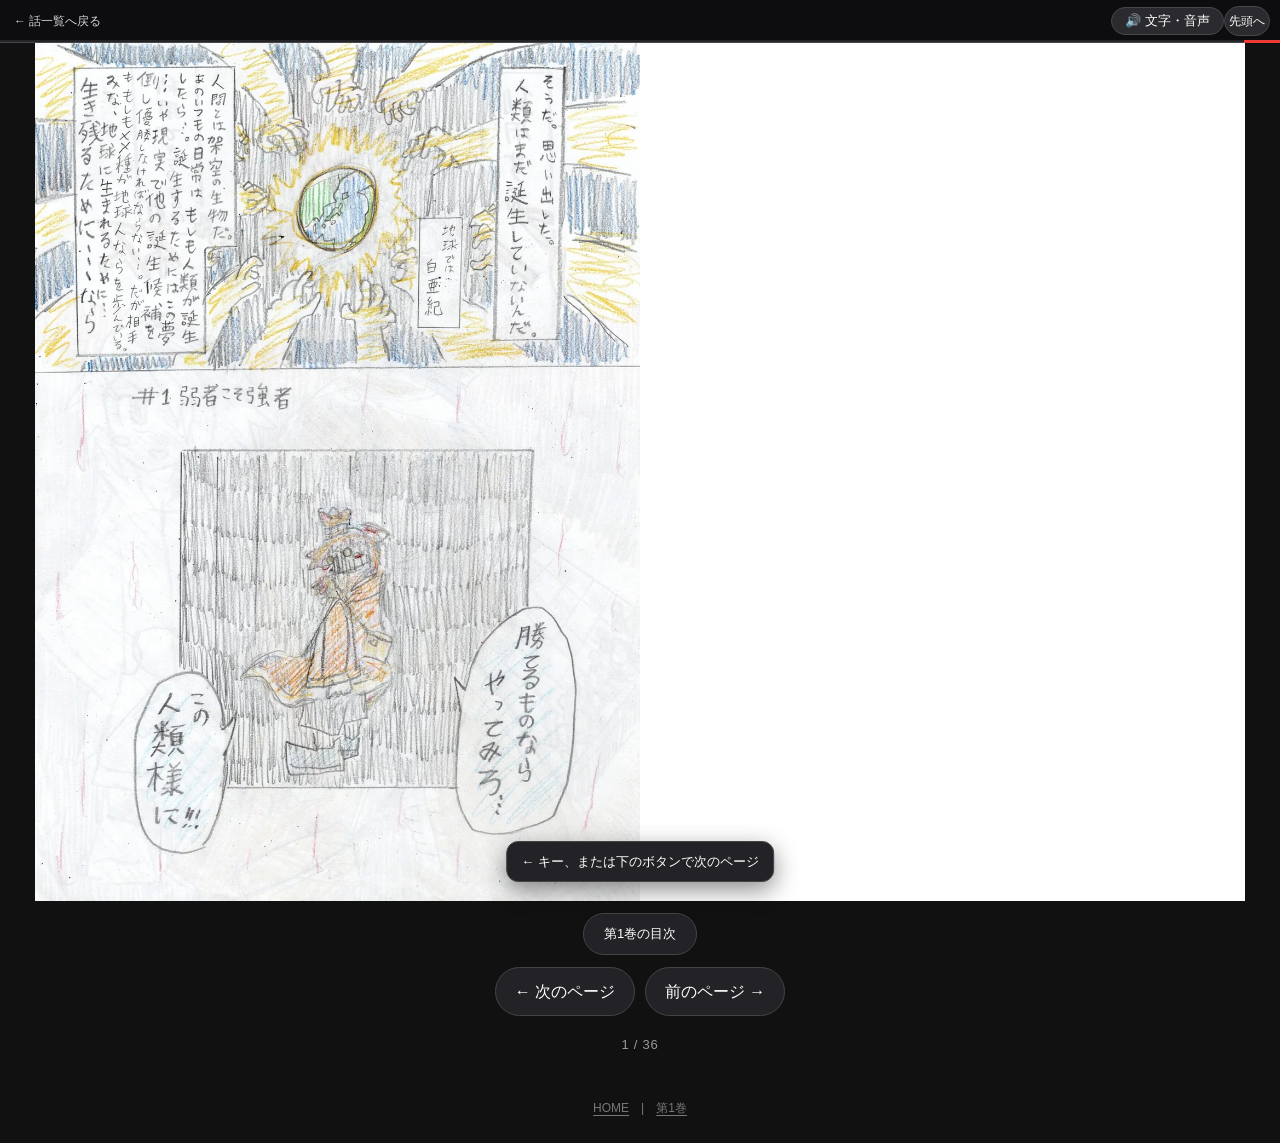
<file: episode1.html>
<!doctype html>
<html lang="ja"><head><meta charset="utf-8"><meta name="viewport" content="width=device-width,initial-scale=1"><meta name="theme-color" content="#111111">
<title>第1話「弱者こそ強者」 | アペックスキングネス</title>
<meta name="description" content="オリジナル漫画『アペックスキングネス』第1話「弱者こそ強者」">
<link rel="canonical" href="https://saku3298.github.io/apex-kingness/episode1.html">
<meta property="og:type" content="article">
<meta property="og:site_name" content="アペックスキングネス">
<meta property="og:locale" content="ja_JP">
<meta property="og:title" content="第1話「弱者こそ強者」 | アペックスキングネス">
<meta property="og:description" content="オリジナル漫画『アペックスキングネス』第1話「弱者こそ強者」">
<meta property="og:url" content="https://saku3298.github.io/apex-kingness/episode1.html">
<meta property="og:image" content="https://saku3298.github.io/apex-kingness/images/ogp/default.jpg">
<meta property="og:image:width" content="1200">
<meta property="og:image:height" content="630">
<meta property="og:image:alt" content="アペックスキングネス">
<meta name="twitter:card" content="summary_large_image">
<link rel="icon" href="assets/favicon.svg" type="image/svg+xml">
<link rel="stylesheet" href="css/style.css?v=532e3d44"></head>
<body class="reader-page"><header class="reader-bar"><div class="reader-bar-inner"><div class="reader-title"><a id="context-back" href="index.html">← 話一覧へ戻る</a></div><div class="reader-controls"><button class="small-btn tr-btn" id="listen-toggle" type="button" aria-pressed="false"><span aria-hidden="true">🔊</span> 文字・音声</button><button class="small-btn" id="top" type="button">先頭へ</button></div></div><div class="progress" aria-hidden="true"><div id="progress-fill"></div></div></header>
<main class="viewer" id="viewer" data-volume-href="volume1.html" data-volume-label="第1巻">
    <div class="manga-page" data-i="0"><img src="images/episodes/episode01-001.webp" alt="第1話 ページ1"></div>
    <div class="manga-page" data-i="1"><img src="images/episodes/episode01-002.webp" alt="第1話 ページ2"></div>
    <div class="manga-page" data-i="2"><img loading="lazy" src="images/episodes/episode01-003.webp" alt="第1話 ページ3"></div>
    <div class="manga-page" data-i="3"><img loading="lazy" src="images/episodes/episode01-004.webp" alt="第1話 ページ4"></div>
    <div class="manga-page" data-i="4"><img loading="lazy" src="images/episodes/episode01-005.webp" alt="第1話 ページ5"></div>
    <div class="manga-page" data-i="5"><img loading="lazy" src="images/episodes/episode01-006.webp" alt="第1話 ページ6"></div>
    <div class="manga-page" data-i="6"><img loading="lazy" src="images/episodes/episode01-007.webp" alt="第1話 ページ7"></div>
    <div class="manga-page" data-i="7"><img loading="lazy" src="images/episodes/episode01-008.webp" alt="第1話 ページ8"></div>
    <div class="manga-page" data-i="8"><img loading="lazy" src="images/episodes/episode01-009.webp" alt="第1話 ページ9"></div>
    <div class="manga-page" data-i="9"><img loading="lazy" src="images/episodes/episode01-010.webp" alt="第1話 ページ10"></div>
    <div class="manga-page" data-i="10"><img loading="lazy" src="images/episodes/episode01-011.webp" alt="第1話 ページ11"></div>
    <div class="manga-page" data-i="11"><img loading="lazy" src="images/episodes/episode01-012.webp" alt="第1話 ページ12"></div>
    <div class="manga-page" data-i="12"><img loading="lazy" src="images/episodes/episode01-013.webp" alt="第1話 ページ13"></div>
    <div class="manga-page" data-i="13"><img loading="lazy" src="images/episodes/episode01-014.webp" alt="第1話 ページ14"></div>
    <div class="manga-page" data-i="14"><img loading="lazy" src="images/episodes/episode01-015.webp" alt="第1話 ページ15"></div>
    <div class="manga-page" data-i="15"><img loading="lazy" src="images/episodes/episode01-016.webp" alt="第1話 ページ16"></div>
    <div class="manga-page" data-i="16"><img loading="lazy" src="images/episodes/episode01-017.webp" alt="第1話 ページ17"></div>
    <div class="manga-page" data-i="17"><img loading="lazy" src="images/episodes/episode01-018.webp" alt="第1話 ページ18"></div>
    <div class="manga-page" data-i="18"><img loading="lazy" src="images/episodes/episode01-019.webp" alt="第1話 ページ19"></div>
    <div class="manga-page" data-i="19"><img loading="lazy" src="images/episodes/episode01-020.webp" alt="第1話 ページ20"></div>
    <div class="manga-page" data-i="20"><img loading="lazy" src="images/episodes/episode01-021.webp" alt="第1話 ページ21"></div>
    <div class="manga-page" data-i="21"><img loading="lazy" src="images/episodes/episode01-022.webp" alt="第1話 ページ22"></div>
    <div class="manga-page" data-i="22"><img loading="lazy" src="images/episodes/episode01-023.webp" alt="第1話 ページ23"></div>
    <div class="manga-page" data-i="23"><img loading="lazy" src="images/episodes/episode01-024.webp" alt="第1話 ページ24"></div>
    <div class="manga-page" data-i="24"><img loading="lazy" src="images/episodes/episode01-025.webp" alt="第1話 ページ25"></div>
    <div class="manga-page" data-i="25"><img loading="lazy" src="images/episodes/episode01-026.webp" alt="第1話 ページ26"></div>
    <div class="manga-page" data-i="26"><img loading="lazy" src="images/episodes/episode01-027.webp" alt="第1話 ページ27"></div>
    <div class="manga-page" data-i="27"><img loading="lazy" src="images/episodes/episode01-028.webp" alt="第1話 ページ28"></div>
    <div class="manga-page" data-i="28"><img loading="lazy" src="images/episodes/episode01-029.webp" alt="第1話 ページ29"></div>
    <div class="manga-page" data-i="29"><img loading="lazy" src="images/episodes/episode01-030.webp" alt="第1話 ページ30"></div>
    <div class="manga-page" data-i="30"><img loading="lazy" src="images/episodes/episode01-031.webp" alt="第1話 ページ31"></div>
    <div class="manga-page" data-i="31"><img loading="lazy" src="images/episodes/episode01-032.webp" alt="第1話 ページ32"></div>
    <div class="manga-page" data-i="32"><img loading="lazy" src="images/episodes/episode01-033.webp" alt="第1話 ページ33"></div>
    <div class="manga-page" data-i="33"><img loading="lazy" src="images/episodes/episode01-034.webp" alt="第1話 ページ34"></div>
    <div class="manga-page" data-i="34"><img loading="lazy" src="images/episodes/episode01-035.webp" alt="第1話 ページ35"></div>
    <div class="manga-page" data-i="35"><img loading="lazy" src="images/episodes/episode01-036.webp" alt="第1話 ページ36"></div>
</main>
<div class="episode-nav"><a class="small-btn" href="volume1.html">第1巻の目次</a></div><div class="page-nav"><button id="prev" type="button">← 次のページ</button><button id="next" type="button">前のページ →</button></div><div class="counter" id="counter">1 / 36</div><div class="reader-footer"><a href="index.html">HOME</a>　|　<a href="volume1.html">第1巻</a></div><script src="js/viewer.js?v=f1598b6d"></script><script type="application/json" id="transcript">{"episode": 1, "voice_credit": "VOICEVOX:冥鳴ひまり", "pages": {"1": [{"kind": "title", "ja": "第1話 弱者こそ強者", "en": "Episode 1: The Weak Are the Strong", "audio": "audio/episode01/p001-01.mp3"}, {"kind": "narr", "ja": "そうだ。思い出した。人類はまだ誕生していないんだ。", "en": "That's right. I remember now. Humanity hasn't been born yet.", "audio": "audio/episode01/p001-02.mp3"}, {"kind": "narr", "ja": "地球では…白亜紀", "en": "On Earth… the Cretaceous period.", "audio": "audio/episode01/p001-03.mp3"}, {"kind": "narr", "ja": "人間とは架空の生物だ。あのいつもの日常は、もしも人類が誕生したら…。", "en": "Humans are imaginary creatures. All that everyday life… is just a \"what if humanity were born.\"", "audio": "audio/episode01/p001-04.mp3"}, {"kind": "narr", "ja": "誕生するためには、この夢…いや現実で他の誕生候補を倒し、優勝しなければならない…。だが相手も、もしも××種が地球人ならを歩んでいる。", "en": "To be born, I have to defeat every other candidate for birth in this dream—no, this reality—and win… But my rivals, too, are living out a \"what if the ×× species were the people of Earth.\"", "en_say": "To be born, I have to defeat every other candidate for birth in this dream, no, this reality, and win. But my rivals, too, are living out a what if: what if such-and-such species were the people of Earth.", "audio": "audio/episode01/p001-05.mp3"}, {"kind": "narr", "ja": "みな、地球に生まれるために…生き残るために…なら", "en": "All of them, to be born on Earth… to survive… then—", "audio": "audio/episode01/p001-06.mp3"}, {"kind": "say", "ja": "勝てるものならやってみろ…", "en": "Beat me if you can…", "audio": "audio/episode01/p001-07.mp3"}, {"kind": "say", "ja": "この人類様に!!", "en": "…me, the great Humanity!!", "audio": "audio/episode01/p001-08.mp3"}], "2": [{"kind": "note", "ja": "アペックスキングネス", "en": "APEX KINGNESS", "noread": true}, {"kind": "narr", "ja": "利用できるものは", "en": "Whatever can be used—", "audio": "audio/episode01/p002-02.mp3"}, {"kind": "narr", "ja": "利用する", "en": "I will use.", "audio": "audio/episode01/p002-03.mp3"}], "3": [{"kind": "narr", "ja": "オレは最強でカッコイイ男!!", "en": "I'm the strongest, coolest guy around!!", "audio": "audio/episode01/p003-01.mp3"}, {"kind": "narr", "ja": "と自分では思っているし、実際、大学目指してる最強に万能、全教科オール5イケメン", "en": "That's what I think of myself—and in fact, I'm an all-round genius aiming for university, a handsome guy with straight A's in every subject.", "audio": "audio/episode01/p003-02.mp3"}, {"kind": "narr", "ja": "西京勝", "en": "Katsu Saikyo", "audio": "audio/episode01/p003-03.mp3"}, {"kind": "narr", "ja": "スポーツ完璧。人間性完璧。", "en": "Perfect at sports. Perfect as a person.", "audio": "audio/episode01/p003-04.mp3"}, {"kind": "narr", "ja": "学力完璧。", "en": "Perfect in grades.", "audio": "audio/episode01/p003-05.mp3"}, {"kind": "narr", "ja": "生活完璧。高校は推薦で入った。", "en": "Perfect in daily life. Got into high school on a recommendation.", "audio": "audio/episode01/p003-06.mp3"}, {"kind": "narr", "ja": "家族を亡くしたイトコが来る。元気にしてやりてぇし、話せる話題を", "en": "My cousin who lost their family is coming. I want to cheer them up, so for things we can talk about—", "audio": "audio/episode01/p003-07.mp3"}, {"kind": "narr", "ja": "といっても、誰とも話せるように、流行りとかは調べてる。流行に流されるタイプではないが、知っておくにこしたことはない", "en": "—well, I always look up what's trending so I can talk with anyone. I'm not the type to follow trends, but it never hurts to know.", "audio": "audio/episode01/p003-08.mp3"}, {"kind": "narr", "ja": "何だ…これ。", "en": "What… is this?", "audio": "audio/episode01/p003-09.mp3"}], "4": [{"kind": "narr", "ja": "噂なんだが、アイツに関わるヤツは皆、死ぬんだよ", "en": "Here's the rumor: everyone who gets involved with that kid dies.", "audio": "audio/episode01/p004-01.mp3"}, {"kind": "narr", "ja": "その子は家族を始めに失ったんだ…。立て続けにな…", "en": "First that kid lost their family… one after another…", "audio": "audio/episode01/p004-02.mp3"}, {"kind": "narr", "ja": "おかしくないか？", "en": "Isn't that strange?", "audio": "audio/episode01/p004-03.mp3"}, {"kind": "narr", "ja": "それって偶然だと思うか？ しかも死因は不明", "en": "Do you think that's a coincidence? And the cause of death is unknown.", "audio": "audio/episode01/p004-04.mp3"}, {"kind": "narr", "ja": "多分、心臓麻痺", "en": "Probably heart failure.", "audio": "audio/episode01/p004-05.mp3"}, {"kind": "narr", "ja": "そして毎回、夜にあの子と手を繋いで寝た者が死ぬ", "en": "And every time, whoever sleeps holding that kid's hand at night… dies.", "audio": "audio/episode01/p004-06.mp3"}], "5": [{"kind": "narr", "ja": "悪夢の子", "en": "The Nightmare Child.", "audio": "audio/episode01/p005-01.mp3"}, {"kind": "narr", "ja": "てい…てね。", "en": "Tei… tei.", "audio": "audio/episode01/p005-02.mp3"}], "6": [{"kind": "narr", "ja": "霊感0(ゼロ)の、おばけやしきでおばけを脅かすような怖い者なしのオレでもわかる!!", "en": "Even I can tell—me, zero sixth sense, so fearless I scare the ghosts in haunted houses!!", "audio": "audio/episode01/p006-01.mp3"}, {"kind": "narr", "ja": "…い…いや!! そんなワケ…そう!しょせん噂", "en": "N-no way!! That can't be… Right! It's just a rumor.", "audio": "audio/episode01/p006-02.mp3"}, {"kind": "narr", "ja": "そうだよ!! まさかな!! ただのイトコ、西京底帝", "en": "That's right!! No way!! Just my cousin, Teitei Saikyo.", "audio": "audio/episode01/p006-03.mp3"}, {"kind": "narr", "ja": "お外行って来るぜ!!", "en": "I'm heading out!!", "audio": "audio/episode01/p006-04.mp3"}, {"kind": "narr", "ja": "あ、うん。", "en": "Oh, okay.", "audio": "audio/episode01/p006-05.mp3"}, {"kind": "narr", "ja": "あ、うん。", "en": "Oh, okay.", "audio": "audio/episode01/p006-06.mp3"}, {"kind": "narr", "ja": "おかし代…", "en": "Snack money…", "audio": "audio/episode01/p006-07.mp3"}, {"kind": "narr", "ja": "そういうことかよ。いや!! 利用できる!!", "en": "So that's how it is. No wait!! I can use this!!", "audio": "audio/episode01/p006-08.mp3"}, {"kind": "narr", "ja": "あぁやるよ", "en": "Yeah, here you go.", "audio": "audio/episode01/p006-09.mp3"}, {"kind": "narr", "ja": "ついでにおつかいしてこい。", "en": "Run an errand for me while you're at it.", "audio": "audio/episode01/p006-10.mp3"}], "7": [{"kind": "narr", "ja": "これ買って来てくれ!!", "en": "Go buy this for me!!", "audio": "audio/episode01/p007-01.mp3"}, {"kind": "narr", "ja": "うん", "en": "Okay.", "audio": "audio/episode01/p007-02.mp3"}, {"kind": "narr", "ja": "はい!! お買い上げありがとうございます。", "en": "Yes!! Thank you for your purchase.", "audio": "audio/episode01/p007-03.mp3"}], "8": [{"kind": "narr", "ja": "…ここなら", "en": "…Here, then.", "audio": "audio/episode01/p008-01.mp3"}, {"kind": "narr", "ja": "今日はありがとよ。電気消すぞ", "en": "Thanks for today. I'm turning off the light.", "audio": "audio/episode01/p008-02.mp3"}, {"kind": "narr", "ja": "一人で", "en": "Alone…", "audio": "audio/episode01/p008-03.mp3"}, {"kind": "narr", "ja": "寝る", "en": "I'll sleep.", "audio": "audio/episode01/p008-04.mp3"}, {"kind": "narr", "ja": "なんか言ったか？強…？", "en": "Did you say something? Tsuyoshi…?", "audio": "audio/episode01/p008-05.mp3"}], "9": [{"kind": "narr", "ja": "悪夢でも見てるのか？", "en": "Is the kid having a nightmare?", "audio": "audio/episode01/p009-01.mp3"}, {"kind": "narr", "ja": "今、何か…何か…布団の毛のようなものに…起こされかけた!?", "en": "Just now, something… something… like the fuzz of a futon… almost woke me up!?", "audio": "audio/episode01/p009-02.mp3"}, {"kind": "narr", "ja": "あれ？ どっちが現実だ？", "en": "Huh? Which one is reality?", "audio": "audio/episode01/p009-03.mp3"}, {"kind": "narr", "ja": "気のせいか…", "en": "Must be my imagination…", "audio": "audio/episode01/p009-04.mp3"}], "10": [{"kind": "narr", "ja": "強がいない!? しかもパジャマじゃない!?", "en": "Tsuyoshi's gone!? And he's not even in his pajamas!?", "audio": "audio/episode01/p010-01.mp3"}, {"kind": "narr", "ja": "いったい何が…暗!!", "en": "What on earth… It's so dark!!", "audio": "audio/episode01/p010-02.mp3"}, {"kind": "narr", "ja": "ていてい!! 起きたか!? 大変だ!!", "en": "Teitei!! You awake!? This is bad!!", "audio": "audio/episode01/p010-03.mp3"}, {"kind": "narr", "ja": "まままさか、オレの弟ッ、あの西京強が、夜に家出した!!!??", "en": "N-n-no way… my little brother, THE Tsuyoshi Saikyo, ran away from home at night!!!??", "audio": "audio/episode01/p010-04.mp3"}, {"kind": "narr", "ja": "こうしちゃいられん!! 外に!!", "en": "I can't just sit here!! Outside!!", "audio": "audio/episode01/p010-05.mp3"}, {"kind": "narr", "ja": "…!?マズい!!!", "en": "…!? This is bad!!!", "audio": "audio/episode01/p010-06.mp3"}], "11": [{"kind": "narr", "ja": "外に出るな!!", "en": "Don't go outside!!", "audio": "audio/episode01/p011-01.mp3"}, {"kind": "narr", "ja": "暗殺者がいる!!", "en": "There's an assassin!!", "audio": "audio/episode01/p011-02.mp3"}], "13": [{"kind": "narr", "ja": "噂なんだが、アイツに関わるヤツは皆、死ぬんだよ", "en": "Here's the rumor: everyone who gets involved with that kid dies.", "audio": "audio/episode01/p013-01.mp3"}, {"kind": "narr", "ja": "夜にあの子と手を繋いで寝た者が死ぬ", "en": "Whoever sleeps holding that kid's hand at night… dies.", "audio": "audio/episode01/p013-02.mp3"}, {"kind": "narr", "ja": "悪夢の子", "en": "The Nightmare Child.", "audio": "audio/episode01/p013-03.mp3"}, {"kind": "narr", "ja": "ていてい…", "en": "Teitei…", "audio": "audio/episode01/p013-04.mp3"}, {"kind": "narr", "ja": "夢…か…", "en": "A dream…?", "audio": "audio/episode01/p013-05.mp3"}, {"kind": "narr", "ja": "逃げよう勝さん！ 死んだら死ぬよ!!", "en": "Let's run, Katsu! If you die, you die!!", "audio": "audio/episode01/p013-06.mp3"}, {"kind": "narr", "ja": "に…!? 逃げるったって、人サイズのカマキリから逃げれる訳ねーだろ!! ただでさえ、自分よりも大きいの殺すバケモノなのに", "en": "R-run!? How are we supposed to outrun a human-sized mantis!! It's a monster that kills things bigger than itself as it is!", "audio": "audio/episode01/p013-07.mp3"}], "14": [{"kind": "narr", "ja": "釣って", "en": "Reel it in.", "audio": "audio/episode01/p014-01.mp3"}, {"kind": "narr", "ja": "『メタスラちゃん』", "en": "\"Metasura-chan.\"", "audio": "audio/episode01/p014-02.mp3"}], "15": [{"kind": "narr", "ja": "!!? そうか!! 夢だから何でもアリ", "en": "!!? I get it!! It's a dream, so anything goes!", "audio": "audio/episode01/p015-01.mp3"}, {"kind": "narr", "ja": "そんなワケないだろ", "en": "No way, that's not it.", "audio": "audio/episode01/p015-02.mp3"}, {"kind": "narr", "ja": "ここはメタスラちゃんに任せて、とんずらするよ", "en": "Let's leave this to Metasura-chan and make a run for it.", "audio": "audio/episode01/p015-03.mp3"}, {"kind": "narr", "ja": "ここまで来れば", "en": "We should be safe this far…", "audio": "audio/episode01/p015-04.mp3"}, {"kind": "narr", "ja": "なんだ。でも夢か。", "en": "Phew. But it's just a dream, right?", "audio": "audio/episode01/p015-05.mp3"}, {"kind": "narr", "ja": "違うよ。夢が現実。現実が夢だよ。", "en": "No. The dream is reality. Reality is the dream.", "audio": "audio/episode01/p015-06.mp3"}, {"kind": "narr", "ja": "人類はまだ生まれてなくて、私達はもしも人類が生まれたら、というような存在。相手もそう。", "en": "Humanity hasn't been born yet. We're beings of \"what if humanity were born.\" So are they.", "audio": "audio/episode01/p015-07.mp3"}, {"kind": "narr", "ja": "だから", "en": "So…", "audio": "audio/episode01/p015-08.mp3"}, {"kind": "narr", "ja": "お互い、未来の己の類のために争ってる。地球人ってことだ…相手も…だから私はこう呼ぶ…", "en": "We're each fighting for the future of our own kind. They're 'people of Earth' too… so I call them…", "audio": "audio/episode01/p015-09.mp3"}, {"kind": "narr", "ja": "亜人", "en": "Demi-humans.", "audio": "audio/episode01/p015-10.mp3"}, {"kind": "narr", "ja": "人のような、人ではない何か…!!だと!?", "en": "Something like a person, but not a person…!! Are you serious!?", "audio": "audio/episode01/p015-11.mp3"}, {"kind": "narr", "ja": "だからこの悪夢で殺し合いになり、最後の種が現実を現実にする…ややこしいわ!", "en": "So in this nightmare we kill each other, and the last species standing makes its reality real… That's way too complicated!", "audio": "audio/episode01/p015-12.mp3"}], "16": [{"kind": "narr", "ja": "だから正しく言えば、夢で死ぬと現実で死ぬのではなく", "en": "So to put it correctly: it's not that dying in a dream means dying in reality—", "audio": "audio/episode01/p016-01.mp3"}, {"kind": "narr", "ja": "夢という現実で死んだら現実と言う夢は見れなくなる。", "en": "if you die in the reality called a dream, you can no longer see the dream called reality.", "audio": "audio/episode01/p016-02.mp3"}, {"kind": "narr", "ja": "もちろん現実で死んでも死ぬ。夢人以外は悪夢にいないから。", "en": "Of course, if you die in reality, you die too. Only Dreamers are in the nightmare.", "audio": "audio/episode01/p016-03.mp3"}, {"kind": "narr", "ja": "手をつないでつれてくることはできる。", "en": "But I can bring someone along by holding their hand.", "audio": "audio/episode01/p016-04.mp3"}, {"kind": "narr", "ja": "だから次からは来ないで。もちろん夢のコトは忘れて。", "en": "So don't come next time. And of course, forget about the dream.", "audio": "audio/episode01/p016-05.mp3"}, {"kind": "narr", "ja": "今いち本当だとは思えないが", "en": "I can't quite believe it's true, but…", "audio": "audio/episode01/p016-06.mp3"}, {"kind": "narr", "ja": "それは違うぞ。人類をたった一人の子どもに託せる訳ねーだろ。", "en": "That's not right. There's no way we can leave all of humanity to one kid.", "audio": "audio/episode01/p016-07.mp3"}, {"kind": "narr", "ja": "オレにも何か!! できるコトはある", "en": "There's something I can do too!!", "audio": "audio/episode01/p016-08.mp3"}, {"kind": "narr", "ja": "手をつないでいないから強がいないことはわかった。", "en": "At least I get that Tsuyoshi isn't here because he wasn't holding your hand.", "audio": "audio/episode01/p016-09.mp3"}, {"kind": "narr", "ja": "相手は場合によっては人類より上の文明の可能性もある。", "en": "Depending on the opponent, they might even have a civilization beyond humanity's.", "audio": "audio/episode01/p016-10.mp3"}, {"kind": "narr", "ja": "大人にたよったて良いんだぜ。", "en": "You can rely on grown-ups, you know.", "audio": "audio/episode01/p016-11.mp3"}, {"kind": "narr", "ja": "安心しろ。お前の家族のようになることはない。オレは死なない。", "en": "Don't worry. I won't end up like your family. I won't die.", "audio": "audio/episode01/p016-12.mp3"}, {"kind": "narr", "ja": "たしかに…。返す言葉はない。", "en": "That's true… I have nothing to say back.", "audio": "audio/episode01/p016-13.mp3"}, {"kind": "narr", "ja": "わかった。私は", "en": "Okay. I'll…", "audio": "audio/episode01/p016-14.mp3"}, {"kind": "narr", "ja": "勝を信じる…。だから勝も", "en": "…believe in you, Katsu. So, Katsu, you too—", "audio": "audio/episode01/p016-15.mp3"}, {"kind": "narr", "ja": "信じて", "en": "believe in me.", "audio": "audio/episode01/p016-16.mp3"}, {"kind": "narr", "ja": "あぁ…", "en": "Yeah…", "audio": "audio/episode01/p016-17.mp3"}], "17": [{"kind": "narr", "ja": "カッコつけたけど…ムリだ", "en": "I tried to act cool, but… no way.", "audio": "audio/episode01/p017-01.mp3"}, {"kind": "narr", "ja": "メタスラちゃんの硬さより上？いや逃げてきた？", "en": "Is it tougher than Metasura-chan? Or did it run away?", "audio": "audio/episode01/p017-02.mp3"}, {"kind": "narr", "ja": "カマキリは捕食に特化した昆虫だ。鋭いトゲのある鎌で獲物を捕らえ逃さない。自分より大きなスズメなどを返り討ちにすることもある。", "en": "The mantis is an insect built for hunting. With its spiked, razor-sharp forelegs, it catches prey and never lets go. It can even take down sparrows bigger than itself.", "audio": "audio/episode01/p017-03.mp3"}, {"kind": "narr", "ja": "それが人サイズになったらて。鎌もトゲも顎も巨大化し、一度捕まれば終わり…全てを斬りさく鎌、隙のない視野に構え", "en": "Now imagine it human-sized. Giant forelegs, giant spikes, giant jaws—once caught, it's over… Forelegs that cut through anything, eyes that miss nothing…", "audio": "audio/episode01/p017-04.mp3"}, {"kind": "narr", "ja": "鎌が外れ…そう…メタスラちゃんにやられて逃げてきたのか…", "en": "Its foreleg is coming off… I see… Metasura-chan got it, so it ran.", "audio": "audio/episode01/p017-05.mp3"}], "18": [{"kind": "narr", "ja": "彼は亜人じゃない。とは言えないけど", "en": "I can't say he isn't a Demi-human, but…", "audio": "audio/episode01/p018-01.mp3"}, {"kind": "narr", "ja": "私のせいで亜人になった亜人と人間。友達(なかま)だよ。", "en": "He's half Demi-human, half human—made that way because of me. He's my friend.", "audio": "audio/episode01/p018-02.mp3"}, {"kind": "narr", "ja": "私の家族は私を守って死んだ。勝も家族。今度は私が", "en": "My family died protecting me. Katsu is family too. This time, it's my turn—", "audio": "audio/episode01/p018-03.mp3"}, {"kind": "narr", "ja": "守る番。", "en": "to protect.", "audio": "audio/episode01/p018-04.mp3"}], "19": [{"kind": "narr", "ja": "だから", "en": "So…", "audio": "audio/episode01/p019-01.mp3"}, {"kind": "narr", "ja": "ムダな抵抗はやめな", "en": "Give up your pointless struggle.", "audio": "audio/episode01/p019-02.mp3"}, {"kind": "narr", "ja": "所詮虫か…個体としては強いが、人類下位文明…文明があるかも怪しい。", "en": "Just a bug after all… Strong as an individual, but a civilization below humanity's… if it even has one.", "audio": "audio/episode01/p019-03.mp3"}, {"kind": "narr", "ja": "自分の夢に帰らない所、勝てるつもりでいるらしい…", "en": "It isn't going back to its own dream—it seems to think it can win…", "audio": "audio/episode01/p019-04.mp3"}, {"kind": "narr", "ja": "勝を…人質にしてるつもりだろうが、殺さないと言っているようなもの…殺せば人質がいなくなるから…逃げられる前に…", "en": "It thinks Katsu is its hostage, but that's as good as saying it won't kill him… Kill him and there's no hostage… Before it gets away…", "audio": "audio/episode01/p019-05.mp3"}, {"kind": "narr", "ja": "自分が狩る側だと思ってたのが…", "en": "Thinking you were the hunter…", "audio": "audio/episode01/p019-06.mp3"}, {"kind": "narr", "ja": "敗因。お前は狩られる側だ", "en": "…is why you lost. You're the hunted.", "audio": "audio/episode01/p019-07.mp3"}], "20": [{"kind": "narr", "ja": "人類なめんな", "en": "Don't underestimate humanity.", "audio": "audio/episode01/p020-01.mp3"}, {"kind": "narr", "ja": "じゃーな。悪いが", "en": "See ya. Sorry, but—", "audio": "audio/episode01/p020-02.mp3"}, {"kind": "narr", "ja": "虫ケラが地球人名乗んじゃねーよ!!", "en": "A lowly bug doesn't get to call itself a person of Earth!!", "audio": "audio/episode01/p020-03.mp3"}], "22": [{"kind": "narr", "ja": "何を見ている", "en": "What are you looking at?", "audio": "audio/episode01/p022-01.mp3"}, {"kind": "narr", "ja": "全員刎ねるぞ。", "en": "I'll cut you all down.", "audio": "audio/episode01/p022-02.mp3"}, {"kind": "narr", "ja": "あのバケモノが近くにこんなにいたとは…カマキリどもに狙われていたのか…", "en": "There were this many of those monsters nearby… We were being targeted by the mantises…", "audio": "audio/episode01/p022-03.mp3"}, {"kind": "narr", "ja": "き…消えた…", "en": "Th-they vanished…", "audio": "audio/episode01/p022-04.mp3"}, {"kind": "narr", "ja": "自分らの夢世界に帰えった…か", "en": "Did they go back to their own dream world…?", "audio": "audio/episode01/p022-05.mp3"}, {"kind": "narr", "ja": "あるいは現実で目を覚ました。", "en": "Or they woke up in reality.", "audio": "audio/episode01/p022-06.mp3"}, {"kind": "narr", "ja": "立って、ここにいても危ない。", "en": "Get up. It's not safe to stay here.", "audio": "audio/episode01/p022-07.mp3"}], "23": [{"kind": "narr", "ja": "帰えったて", "en": "\"Went back\"?", "audio": "audio/episode01/p023-01.mp3"}, {"kind": "narr", "ja": "どういうことだ。", "en": "What do you mean?", "audio": "audio/episode01/p023-02.mp3"}, {"kind": "narr", "ja": "…。悪夢世界は私のような夢人と手をつないだ者のみが行けるのだが一つではない。", "en": "… Only Dreamers like me, and those holding our hands, can enter the nightmare world—but there isn't just one.", "audio": "audio/episode01/p023-03.mp3"}, {"kind": "narr", "ja": "亜人も同じ。私達人類が生まれた世界線以外の亜人どもの世界線の夢もいくつもある。", "en": "It's the same for Demi-humans. Besides the timeline where we humans are born, there are many dreams from the timelines of other Demi-humans.", "audio": "audio/episode01/p023-04.mp3"}, {"kind": "narr", "ja": "暗殺者ってのは自分達が地球人になるため他人の夢へ移動しその亜人や私達を殺す亜人。", "en": "Assassins are Demi-humans who move into others' dreams and kill those Demi-humans, or us, so their own kind can become the people of Earth.", "audio": "audio/episode01/p023-05.mp3"}, {"kind": "narr", "ja": "悪いふうに聞こえるけど、最後には一種しか生き残れないのだから公式的。挑戦者ってやわらかく言うとそんな所…。相手も自分らの地球人背負ってる同じ立場だからね", "en": "It sounds bad, but only one species can survive in the end, so it's fair play. Call them challengers if you want it softer… They're carrying their own Earth on their backs too. Same position as us.", "audio": "audio/episode01/p023-06.mp3"}, {"kind": "narr", "ja": "だからどんな過去や思いがあれども", "en": "So whatever past or feelings they have,", "audio": "audio/episode01/p023-07.mp3"}, {"kind": "narr", "ja": "同情せずに踏み台にする。", "en": "I'll step over them without pity.", "audio": "audio/episode01/p023-08.mp3"}, {"kind": "narr", "ja": "生きている世界がまるで違う。夢でも活動するということは見た目より人生2倍で生きてきている!! …ということ…。", "en": "We live in completely different worlds. If you're active in dreams too, you've lived twice as long as you look!! …That's what it means…", "audio": "audio/episode01/p023-09.mp3"}, {"kind": "narr", "ja": "夢だとこれを現実味に感じ現実を夢に感じる。これが正しい。だが現実にもどると夢だったと思い忘れてしまう…。", "en": "In a dream, this feels real and reality feels like a dream. That's how it should be. But once you're back in reality, you think it was a dream and forget…", "audio": "audio/episode01/p023-10.mp3"}, {"kind": "narr", "ja": "だから私はある時からメモをしている。起きたらそれを読んで本当のことだったと信じてほしい。", "en": "So at some point I started keeping notes. When you wake up, read them and believe it really happened.", "audio": "audio/episode01/p023-11.mp3"}, {"kind": "narr", "ja": "そこに真実がある。", "en": "The truth is there.", "audio": "audio/episode01/p023-12.mp3"}, {"kind": "narr", "ja": "あと一つ、現実にもどるのは夢で寝ること。夢人と手をつないでね。今、寝て。暗殺者がいない今。立たせる手じゃない。", "en": "One more thing: to go back to reality, you sleep in the dream. Holding a Dreamer's hand. Sleep now—while there are no assassins. This hand isn't to help you up.", "audio": "audio/episode01/p023-13.mp3"}], "24": [{"kind": "narr", "ja": "あぁ、そう、すぐよ、疲れた…", "en": "Yeah, right away… I'm tired…", "audio": "audio/episode01/p024-01.mp3"}, {"kind": "narr", "ja": "部屋をそうじしちゃうよ〜ん。なんだか悪夢を見た気がする。", "en": "I'm gonna tidy up my room~. I feel like I had a nightmare.", "audio": "audio/episode01/p024-02.mp3"}, {"kind": "narr", "ja": "強ー! 部屋片付けたって", "en": "Tsuyoshiii! Did you clean your room?", "audio": "audio/episode01/p024-03.mp3"}, {"kind": "narr", "ja": "ん? あぁ", "en": "Hm? Yeah.", "audio": "audio/episode01/p024-04.mp3"}, {"kind": "narr", "ja": "オレは最強でカッコイイ男!! に憧れている男!!", "en": "I'm a guy who dreams of being the strongest, coolest guy!!", "audio": "audio/episode01/p024-05.mp3"}, {"kind": "narr", "ja": "西京強（さいきょう つよし）", "en": "Tsuyoshi Saikyo", "audio": "audio/episode01/p024-06.mp3"}, {"kind": "narr", "ja": "勝の弟♡", "en": "Katsu's little brother ♡", "audio": "audio/episode01/p024-07.mp3"}, {"kind": "narr", "ja": "もちろん", "en": "Of course.", "audio": "audio/episode01/p024-08.mp3"}, {"kind": "narr", "ja": "嘘つくなよ?", "en": "Don't lie to me.", "audio": "audio/episode01/p024-09.mp3"}, {"kind": "narr", "ja": "すいやせえ〜ん", "en": "Sooorry~", "audio": "audio/episode01/p024-10.mp3"}, {"kind": "narr", "ja": "日記…メモ…!?", "en": "A diary… notes…!?", "audio": "audio/episode01/p024-11.mp3"}, {"kind": "narr", "ja": "ん", "en": "Hm.", "audio": "audio/episode01/p024-12.mp3"}, {"kind": "narr", "ja": "そうだ。思い出した。人類はまだ誕生していないんだ。人間とは架空の生物だ。オレ達の世界はもしもの未来。これが夢だ。", "en": "That's right. I remember now. Humanity hasn't been born yet. Humans are imaginary creatures. Our world is a 'what if' future. This is the dream.", "audio": "audio/episode01/p024-13.mp3"}, {"kind": "narr", "ja": "○月×日 いつも同じ夢を見ている気がする。この日は家族とみんなで手をつないで寝た。夢で夢のようなことが起こった。夢に家族を連れてこれる。友達も。手をつなぐと同じ夢を見る。自分達以外いない世界!!! たくさん遊んだ。", "en": "Month ○, Day ×. I feel like I always have the same dream. That day, my whole family slept holding hands. In the dream, something dreamlike happened. I can bring my family into my dream. Friends, too. If we hold hands, we have the same dream. A world with no one but us!!! We played a lot.", "audio": "audio/episode01/p024-14.mp3"}, {"kind": "narr", "ja": "ていは不思議な力を持った子だねー。不思議ちゃんだ。", "en": "Tei is a kid with a strange power. Such a mysterious little one.", "audio": "audio/episode01/p024-15.mp3"}], "25": [{"kind": "narr", "ja": "自分達だけの夢の世界…!!!", "en": "Our very own paradise…!!!", "audio": "audio/episode01/p025-01.mp3"}], "27": [{"kind": "narr", "ja": "ていちゃん…生きて…", "en": "Tei… live…", "audio": "audio/episode01/p027-01.mp3"}, {"kind": "narr", "ja": "…夢の世界？違うね。そこは悪夢の世界だったらしい。", "en": "…Paradise? No. It seems it was the world of nightmares.", "audio": "audio/episode01/p027-02.mp3"}], "28": [{"kind": "narr", "ja": "ーまるで怒り狂った象の亜人ー", "en": "—Like a Demi-human elephant gone mad with rage—", "audio": "audio/episode01/p028-01.mp3"}, {"kind": "narr", "ja": "ー家族を飲み込み、魂を踏み殺した目標敵ー", "en": "—The target enemy who swallowed my family and trampled their souls—", "audio": "audio/episode01/p028-02.mp3"}], "29": [{"kind": "narr", "ja": "死んだ…", "en": "Dead…", "audio": "audio/episode01/p029-01.mp3"}, {"kind": "narr", "ja": "死んだ…", "en": "Dead…", "audio": "audio/episode01/p029-02.mp3"}, {"kind": "narr", "ja": "亜人どもを倒して、ていの親を取り返そう。", "en": "Let's beat the Demi-humans and get Tei's parents back.", "audio": "audio/episode01/p029-03.mp3"}, {"kind": "narr", "ja": "だから寝不足はダメだ。行こう!!", "en": "So no losing sleep. Let's go!!", "audio": "audio/episode01/p029-04.mp3"}, {"kind": "narr", "ja": "おさ", "en": "Child-", "audio": "audio/episode01/p029-05.mp3"}, {"kind": "narr", "ja": "ななじみ。", "en": "-hood friend.", "audio": "audio/episode01/p029-06.mp3"}, {"kind": "narr", "ja": "亜人、メタルスライムにとりつかれ友達は亜人になった。現実で寝っぱなしになった。", "en": "Possessed by a Demi-human—a Metal Slime—my friend became a Demi-human. In reality, they never woke up.", "audio": "audio/episode01/p029-07.mp3"}, {"kind": "narr", "ja": "そして決めた。もう誰にも頼らない。大人にも…。", "en": "And so I decided. I won't rely on anyone anymore. Not even grown-ups…", "audio": "audio/episode01/p029-08.mp3"}, {"kind": "narr", "ja": "亜人以前に、私がみんなを夢につれてこなければ良かったのに…", "en": "Before any Demi-humans, if only I hadn't brought everyone into my dream…", "audio": "audio/episode01/p029-09.mp3"}, {"kind": "narr", "ja": "メタスラちゃんは何も気にしてなかったけれど。本当は現実の親を心配してるのではないか。", "en": "Metasura-chan didn't seem to mind at all. But maybe deep down, they worry about their parents in reality.", "audio": "audio/episode01/p029-10.mp3"}, {"kind": "narr", "ja": "子ども一人が人類は人類級前後の文明亜人には勝てない？", "en": "Can one child—humanity—not beat Demi-humans with civilizations around humanity's level?", "audio": "audio/episode01/p029-11.mp3"}, {"kind": "narr", "ja": "否、まともに戦う必要などない。夢にルールなどない!!!", "en": "No—there's no need to fight fair. There are no rules in dreams!!!", "audio": "audio/episode01/p029-12.mp3"}, {"kind": "narr", "ja": "亜人と亜人を戦わせる。", "en": "I'll make Demi-humans fight Demi-humans.", "audio": "audio/episode01/p029-13.mp3"}], "30": [{"kind": "narr", "ja": "現実のメタスラちゃんに会いに行った時", "en": "When I went to see Metasura-chan in reality—", "audio": "audio/episode01/p030-01.mp3"}, {"kind": "narr", "ja": "出会った。", "en": "I met someone.", "audio": "audio/episode01/p030-02.mp3"}, {"kind": "narr", "ja": "アンタかそっちの子、どっちか夢人だろ?", "en": "You or that kid—one of you is a Dreamer, right?", "audio": "audio/episode01/p030-03.mp3"}, {"kind": "narr", "ja": "私ももともと夢人でね。夢人が夢ではなく現実で死ぬ場合、別の人が夢人になるんだって。私より前の夢人に聞いた。", "en": "I used to be a Dreamer too. When a Dreamer dies in reality instead of in a dream, someone else becomes the Dreamer. I heard it from the Dreamer before me.", "audio": "audio/episode01/p030-04.mp3"}, {"kind": "narr", "ja": "教えてあげよう。私の知ってる全てを…人類はまだ生まれていなかった。…", "en": "Let me teach you everything I know… Humanity hadn't been born yet…", "audio": "audio/episode01/p030-05.mp3"}, {"kind": "narr", "ja": "今に見てろ。", "en": "Just you wait.", "audio": "audio/episode01/p030-06.mp3"}, {"kind": "narr", "ja": "人類をなめるなよ。", "en": "Don't underestimate humanity.", "audio": "audio/episode01/p030-07.mp3"}, {"kind": "narr", "ja": "亜人と亜人をぶつける", "en": "I'll pit Demi-humans against Demi-humans.", "audio": "audio/episode01/p030-08.mp3"}, {"kind": "narr", "ja": "…どうやって殺しにくるかもだし言語も通じないし", "en": "…We don't know how they'll come to kill us, and we can't even speak the same language…", "audio": "audio/episode01/p030-09.mp3"}, {"kind": "narr", "ja": "夢の中でサバイバルになっているのに", "en": "Even though the dream has become a fight for survival…", "audio": "audio/episode01/p030-10.mp3"}, {"kind": "narr", "ja": "そこを利用する", "en": "I'll use that.", "audio": "audio/episode01/p030-11.mp3"}, {"kind": "narr", "ja": "サバイバルを人狼ゲームにしてやる。言語が通じないのもいいとこ", "en": "I'll turn the survival into a Werewolf game. Not sharing a language is a plus.", "audio": "audio/episode01/p030-12.mp3"}, {"kind": "narr", "ja": "誰が裏で手をひいてるか？ていていは誰だ。という形にし、情報を狂わせ亜人に他亜人を敵だと思わせる。暗殺者もいつか倒す必要のある亜人も一網打尽にする。勝った亜人は他の亜人にぶつける…。", "en": "Who's pulling the strings? Who is Teitei? I'll scramble the information so Demi-humans think other Demi-humans are the enemy. Assassins and the Demi-humans I'll have to beat someday—I'll take them all down at once. Whoever wins, I'll pit against the next…", "audio": "audio/episode01/p030-13.mp3"}, {"kind": "narr", "ja": "これら自分の意志のつもりが私に思い通りにされる亜人を「駒」とする。", "en": "Demi-humans who think they act on their own will, but move as I intend—I'll call them my \"pieces.\"", "audio": "audio/episode01/p030-14.mp3"}, {"kind": "narr", "ja": "そんな作戦…いつまでも続く訳…", "en": "A plan like that… can't last forever…", "audio": "audio/episode01/p030-15.mp3"}, {"kind": "narr", "ja": "思ってないよ。だから…いざとなったら", "en": "I don't think it will. So… when it comes down to it,", "audio": "audio/episode01/p030-16.mp3"}, {"kind": "narr", "ja": "五駒の圧倒的な力でねじふせる!!!", "en": "I'll crush them with the overwhelming power of the Five Pieces!!!", "audio": "audio/episode01/p030-17.mp3"}], "31": [{"kind": "narr", "ja": "五駒…", "en": "The Five Pieces…", "audio": "audio/episode01/p031-01.mp3"}, {"kind": "narr", "ja": "メタスラちゃんは特別。駒は戦力。", "en": "Metasura-chan is special. Pieces are fighting strength.", "audio": "audio/episode01/p031-02.mp3"}, {"kind": "narr", "ja": "五駒は協力者の亜人。", "en": "The Five Pieces are Demi-humans who cooperate with me.", "audio": "audio/episode01/p031-03.mp3"}, {"kind": "narr", "ja": "いずれ最後には敵でも協力者がいた方がお互い生き残れるからね。でもこれにはギブアンドテイクがいる…。そこで考えたのが", "en": "In the end, even enemies survive better with allies. But that takes give-and-take… So what I came up with was—", "audio": "audio/episode01/p031-04.mp3"}, {"kind": "narr", "ja": "五駒にAとBをあげるからCとDを作って!! と言ったら、他の亜人にCとDをあげるからAとBを作ってという本当は何もしてないギブアンドテイクしてる。", "en": "I tell the Five Pieces, 'I'll give you A and B, so make C and D!!' Then I tell other Demi-humans, 'I'll give you C and D, so make A and B.' A give-and-take where I'm really doing nothing.", "audio": "audio/episode01/p031-05.mp3"}, {"kind": "narr", "ja": "言語通じないから、きっとバレない!! ただ意思疎通できるからちょっと危ない", "en": "We don't share a language, so they'll never find out!! Though we can still communicate somewhat, so it's a little risky.", "audio": "audio/episode01/p031-06.mp3"}, {"kind": "narr", "ja": "でも今まで何も知らないで人類が背負ってたより危なくないじゃん?", "en": "But isn't that safer than humanity carrying everything without knowing a thing?", "audio": "audio/episode01/p031-07.mp3"}, {"kind": "narr", "ja": "それでこれは五駒につながる通話機…", "en": "And this is a communicator that connects to the Five Pieces…", "audio": "audio/episode01/p031-08.mp3"}, {"kind": "narr", "ja": "みんなそれぞれ形違うけど", "en": "Each one's a different shape, though.", "audio": "audio/episode01/p031-09.mp3"}, {"kind": "narr", "ja": "ギブアンドテイクの時作ってもらった。ただ同じ夢世界でしかとどかないから、あっちの世界に行くか、こっちの世界に来てくれないと使えない品物だけど", "en": "I had them made in a give-and-take. But it only reaches within the same dream world, so it's useless unless I go to their world or they come to mine.", "audio": "audio/episode01/p031-10.mp3"}, {"kind": "narr", "ja": "ぶっちゃけメタスラちゃんはスマホでいいけど作ってもらった。", "en": "Honestly, Metasura-chan could've just used a phone, but I had one made anyway.", "audio": "audio/episode01/p031-11.mp3"}, {"kind": "narr", "ja": "他人の夢世界に行く時、相手の近くに移動するという仕組みを利用して、私がこの通話機で「ヘルプミー」と伝えたら、メタスラちゃんは", "en": "When you enter someone else's dream world, you appear near them. Using that, if I say 'Help me' through this communicator, Metasura-chan", "audio": "audio/episode01/p031-12.mp3"}, {"kind": "narr", "ja": "ていの世界から別の夢世界に行き、ていの夢世界にもどることでかけつけてこれる訳。", "en": "can leave Tei's world for another dream world, then come back to Tei's dream world—and rush right to me.", "audio": "audio/episode01/p031-13.mp3"}, {"kind": "narr", "ja": "問題は仮に五駒の世界に行ったり来てくれたとして、かけつけて来れるかどうかと、別の夢に行った時、別の暗殺者に会い連れて来ないかということぐらい。", "en": "The only problems are whether they can make it in time when going to and from the Five Pieces' worlds, and whether they'll run into another assassin in another dream and bring it back.", "audio": "audio/episode01/p031-14.mp3"}, {"kind": "narr", "ja": "弱者が強者を支配する。", "en": "The weak rule the strong.", "audio": "audio/episode01/p031-15.mp3"}], "32": [{"kind": "narr", "ja": "ていていの大切な人は全て失い、メタスラちゃんと夢で会えるだけ…", "en": "Teitei has lost everyone dear to them, and can only meet Metasura-chan in dreams…", "audio": "audio/episode01/p032-01.mp3"}, {"kind": "narr", "ja": "大切な人を死なせたくないなら、ムリにでもオレを協力させない…。", "en": "If Teitei doesn't want anyone dear to die, then Teitei won't make me help, no matter what…", "audio": "audio/episode01/p032-02.mp3"}, {"kind": "narr", "ja": "ていていは一人で人類を守ろうとしていた？違うね。", "en": "Was Teitei trying to protect humanity alone? No.", "audio": "audio/episode01/p032-03.mp3"}, {"kind": "narr", "ja": "これが本当なら", "en": "If this is true…", "audio": "audio/episode01/p032-04.mp3"}, {"kind": "narr", "ja": "それは違うぞ。人類をたった一人の子どもに託せる訳ねーだろ。", "en": "That's not right. There's no way we can leave all of humanity to one kid.", "audio": "audio/episode01/p032-05.mp3"}, {"kind": "narr", "ja": "相手は場合によっては人類より上の文明の可能性もある。大人にたよったて良いんだぜ。安心しろ。", "en": "Depending on the opponent, they might even have a civilization beyond humanity's. You can rely on grown-ups, you know. Don't worry.", "audio": "audio/episode01/p032-06.mp3"}, {"kind": "narr", "ja": "人類よりも亜人どもを同じ目にあわせる…やつ当たりと復讐をしているのではないか？", "en": "More than for humanity—to make the Demi-humans suffer the same… Isn't this just lashing out, and revenge?", "audio": "audio/episode01/p032-07.mp3"}, {"kind": "narr", "ja": "本人が気付いていなくても…。", "en": "Even if Teitei doesn't realize it…", "audio": "audio/episode01/p032-08.mp3"}, {"kind": "narr", "ja": "ー全てを駒にしているー", "en": "—Making everything into pieces—", "audio": "audio/episode01/p032-09.mp3"}], "33": [{"kind": "narr", "ja": "今度は私が守る番。", "en": "This time, it's my turn to protect.", "audio": "audio/episode01/p033-01.mp3"}, {"kind": "narr", "ja": "…いや", "en": "…No.", "audio": "audio/episode01/p033-02.mp3"}, {"kind": "narr", "ja": "考えすぎか…", "en": "I'm overthinking it…", "audio": "audio/episode01/p033-03.mp3"}, {"kind": "narr", "ja": "ていは家族を失っているんだったな…休みの日にでも元気付けにキャンプにでも連れてったげよう…。", "en": "Tei lost their family, after all… On a day off, I'll take them camping or something to cheer them up…", "audio": "audio/episode01/p033-04.mp3"}, {"kind": "narr", "ja": "さぁとっとと食べて学校に行きなさい。オレも高校行かねばならんッ", "en": "Now hurry up, eat, and go to school. I've got to get to high school too!", "audio": "audio/episode01/p033-05.mp3"}, {"kind": "narr", "ja": "いっただきまーす", "en": "Thanks for the fooood!", "audio": "audio/episode01/p033-06.mp3"}, {"kind": "narr", "ja": "うまい!! ガーリックトーストだ!!", "en": "Delicious!! It's garlic toast!!", "audio": "audio/episode01/p033-07.mp3"}, {"kind": "narr", "ja": "うん", "en": "Yeah.", "audio": "audio/episode01/p033-08.mp3"}, {"kind": "narr", "ja": "ところでお兄ちゃん", "en": "By the way, big bro…", "audio": "audio/episode01/p033-09.mp3"}, {"kind": "narr", "ja": "ちゃんと寝た…？なんか顔色悪くね?", "en": "Did you sleep okay…? You look kinda pale.", "audio": "audio/episode01/p033-10.mp3"}, {"kind": "narr", "ja": "そうか？…", "en": "Do I…?", "audio": "audio/episode01/p033-11.mp3"}], "34": [{"kind": "narr", "ja": "悪夢でも見たの? お兄ちゃん。", "en": "Did you have a nightmare, big bro?", "audio": "audio/episode01/p034-01.mp3"}], "35": [{"kind": "narr", "ja": "人類は特別じゃない。地球人になるかもしれない存在。", "en": "Humanity isn't special. It's just something that might become the people of Earth.", "audio": "audio/episode01/p035-01.mp3"}, {"kind": "narr", "ja": "じゃ、行ってきまーす", "en": "Well, I'm off!", "audio": "audio/episode01/p035-02.mp3"}, {"kind": "narr", "ja": "…別に…", "en": "…Not really…", "audio": "audio/episode01/p035-03.mp3"}, {"kind": "narr", "ja": "あ…行ってらっしゃい", "en": "Oh… see you.", "audio": "audio/episode01/p035-04.mp3"}, {"kind": "narr", "ja": "亜人も同じ。", "en": "The Demi-humans are the same.", "audio": "audio/episode01/p035-05.mp3"}, {"kind": "narr", "ja": "勝…話がある…。", "en": "Katsu… I need to talk to you…", "audio": "audio/episode01/p035-06.mp3"}, {"kind": "narr", "ja": "人類を生かすため抗い続けよう。だから", "en": "Let's keep fighting so humanity can live. So…", "audio": "audio/episode01/p035-07.mp3"}, {"kind": "narr", "ja": "それぞれが自分たちの種族や文明が生まれる未来を望んでいる。", "en": "Each of them wants a future where their own species and civilization are born.", "audio": "audio/episode01/p035-08.mp3"}, {"kind": "narr", "ja": "これは単純な善悪の戦いではない", "en": "This is not a simple battle of good and evil.", "audio": "audio/episode01/p035-09.mp3"}, {"kind": "narr", "ja": "誰かが勝てば誰かの未来は失われる。", "en": "If someone wins, someone else's future is lost.", "audio": "audio/episode01/p035-10.mp3"}, {"kind": "narr", "ja": "それぞれが自分達の未来を現実にするために争っている…!!", "en": "Each is fighting to make their own future real…!!", "audio": "audio/episode01/p035-11.mp3"}], "36": [{"kind": "narr", "ja": "一生地獄行きね。", "en": "Straight to hell, forever.", "audio": "audio/episode01/p036-01.mp3"}]}}</script><script src="js/listen.js?v=78e770b7" defer></script></body></html>
</file>
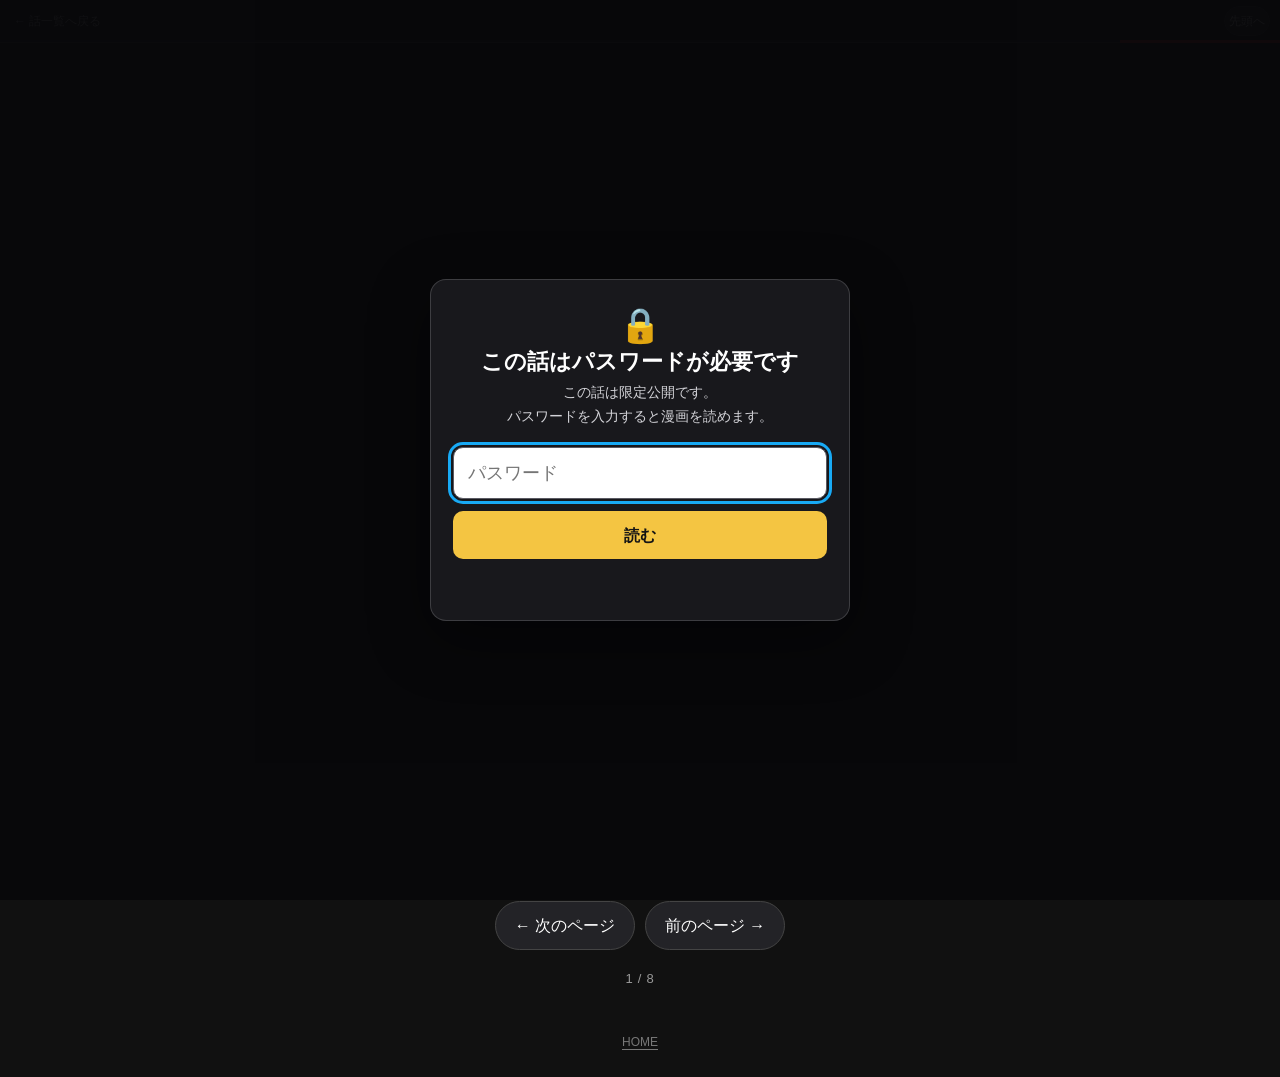
<file: episode2.html>
<!doctype html>
<html lang="ja"><head><meta charset="utf-8"><meta name="viewport" content="width=device-width,initial-scale=1"><meta name="theme-color" content="#111111">
<title>第2話「悪夢の子」 | アペックスキングネス</title>
<meta name="description" content="オリジナル漫画『アペックスキングネス』第2話「悪夢の子」">
<link rel="canonical" href="https://saku3298.github.io/apex-kingness/episode2.html">
<meta property="og:type" content="article">
<meta property="og:site_name" content="アペックスキングネス">
<meta property="og:locale" content="ja_JP">
<meta property="og:title" content="第2話「悪夢の子」 | アペックスキングネス">
<meta property="og:description" content="オリジナル漫画『アペックスキングネス』第2話「悪夢の子」">
<meta property="og:url" content="https://saku3298.github.io/apex-kingness/episode2.html">
<meta property="og:image" content="https://saku3298.github.io/apex-kingness/images/ogp/default.jpg">
<meta property="og:image:width" content="1200">
<meta property="og:image:height" content="630">
<meta property="og:image:alt" content="アペックスキングネス">
<meta name="twitter:card" content="summary_large_image">
<link rel="icon" href="assets/favicon.svg" type="image/svg+xml">
<link rel="stylesheet" href="css/style.css?v=532e3d44"></head>
<body class="reader-page protected-locked"><section class="protected-lock" id="protected-lock" aria-labelledby="protected-lock-title"><div class="protected-lock-card"><div class="protected-lock-mark" aria-hidden="true">🔒</div><h1 id="protected-lock-title">この話はパスワードが必要です</h1><p>この話は限定公開です。<br>パスワードを入力すると漫画を読めます。</p><form class="protected-lock-form" id="protected-lock-form"><label class="sr-only" for="protected-password">パスワード</label><input id="protected-password" name="password" type="password" autocomplete="current-password" placeholder="パスワード" required><button id="protected-submit" type="submit">読む</button><p class="protected-lock-error" id="protected-error" role="alert" aria-live="polite"></p></form></div></section><header class="reader-bar"><div class="reader-bar-inner"><div class="reader-title"><a id="context-back" href="index.html">← 話一覧へ戻る</a></div><div class="reader-controls"><button class="small-btn" id="top" type="button">先頭へ</button></div></div><div class="progress" aria-hidden="true"><div id="progress-fill"></div></div></header>
<main class="viewer" id="viewer">
    <div class="manga-page" data-i="0"><img data-protected-src="protected/episode02-001.akg" alt="第2話 ページ1"></div>
    <div class="manga-page" data-i="1"><img data-protected-src="protected/episode02-002.akg" alt="第2話 ページ2"></div>
    <div class="manga-page" data-i="2"><img data-protected-src="protected/episode02-003.akg" alt="第2話 ページ3"></div>
    <div class="manga-page" data-i="3"><img data-protected-src="protected/episode02-004.akg" alt="第2話 ページ4"></div>
    <div class="manga-page" data-i="4"><img data-protected-src="protected/episode02-005.akg" alt="第2話 ページ5"></div>
    <div class="manga-page" data-i="5"><img data-protected-src="protected/episode02-006.akg" alt="第2話 ページ6"></div>
    <div class="manga-page" data-i="6"><img data-protected-src="protected/episode02-007.akg" alt="第2話 ページ7"></div>
    <div class="manga-page" data-i="7"><img data-protected-src="protected/episode02-008.akg" alt="第2話 ページ8"></div>
</main>
<div class="page-nav"><button id="prev" type="button">← 次のページ</button><button id="next" type="button">前のページ →</button></div><div class="counter" id="counter">1 / 8</div><div class="reader-footer"><a href="index.html">HOME</a></div><script src="js/viewer.js?v=f1598b6d"></script><script src="js/protected-reader.js?v=e01f3837"></script></body></html>
</file>
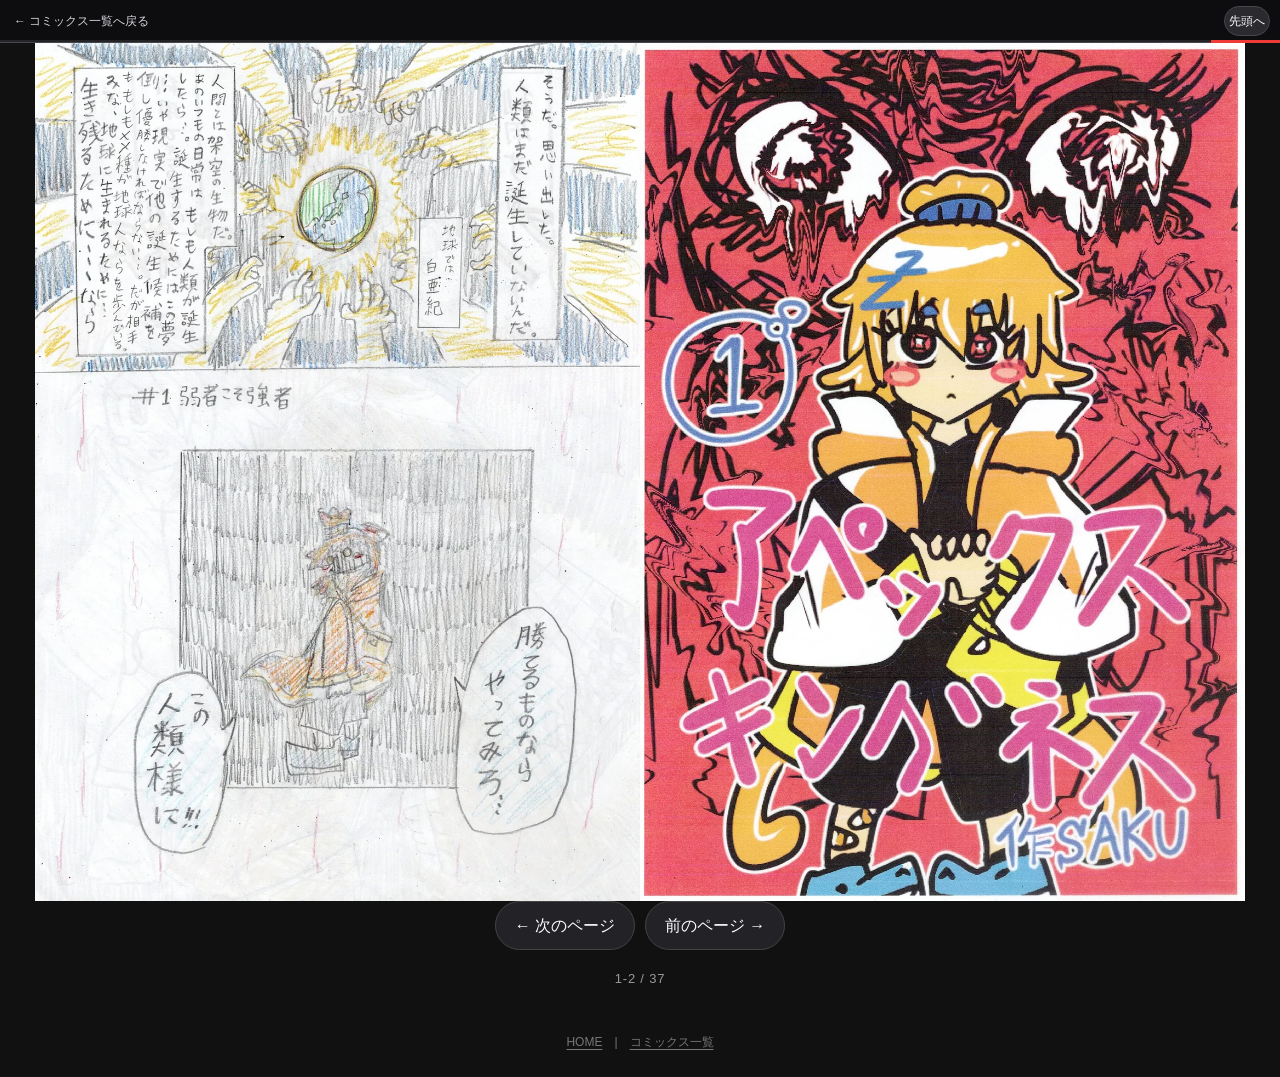
<file: volume1.html>
<!doctype html>
<html lang="ja"><head><meta charset="utf-8"><meta name="viewport" content="width=device-width,initial-scale=1"><meta name="theme-color" content="#111111">
<title>第1巻 | アペックスキングネス</title>
<meta name="description" content="オリジナル漫画『アペックスキングネス』第1巻">
<link rel="canonical" href="https://saku3298.github.io/apex-kingness/volume1.html">
<meta property="og:type" content="article">
<meta property="og:site_name" content="アペックスキングネス">
<meta property="og:locale" content="ja_JP">
<meta property="og:title" content="第1巻 | アペックスキングネス">
<meta property="og:description" content="オリジナル漫画『アペックスキングネス』第1巻">
<meta property="og:url" content="https://saku3298.github.io/apex-kingness/volume1.html">
<meta property="og:image" content="https://saku3298.github.io/apex-kingness/images/ogp/default.jpg">
<meta property="og:image:width" content="1200">
<meta property="og:image:height" content="630">
<meta property="og:image:alt" content="アペックスキングネス">
<meta name="twitter:card" content="summary_large_image">
<link rel="icon" href="assets/favicon.svg" type="image/svg+xml">
<link rel="stylesheet" href="css/style.css?v=532e3d44"></head>
<body class="reader-page"><header class="reader-bar"><div class="reader-bar-inner"><div class="reader-title"><a id="context-back" href="index.html#comics">← コミックス一覧へ戻る</a></div><div class="reader-controls"><button class="small-btn" id="top" type="button">先頭へ</button></div></div><div class="progress" aria-hidden="true"><div id="progress-fill"></div></div></header>
<main class="viewer" id="viewer" data-volume-reader="true">
    <div class="manga-page" data-volume-cover="true"><img src="images/volumes/volume01-cover.webp" alt="アペックスキングネス 第1巻 表紙"></div>
    <div class="manga-page" data-i="0"><img src="images/episodes/episode01-001.webp" alt="第1話 ページ1"></div>
    <div class="manga-page" data-i="1"><img src="images/episodes/episode01-002.webp" alt="第1話 ページ2"></div>
    <div class="manga-page" data-i="2"><img loading="lazy" src="images/episodes/episode01-003.webp" alt="第1話 ページ3"></div>
    <div class="manga-page" data-i="3"><img loading="lazy" src="images/episodes/episode01-004.webp" alt="第1話 ページ4"></div>
    <div class="manga-page" data-i="4"><img loading="lazy" src="images/episodes/episode01-005.webp" alt="第1話 ページ5"></div>
    <div class="manga-page" data-i="5"><img loading="lazy" src="images/episodes/episode01-006.webp" alt="第1話 ページ6"></div>
    <div class="manga-page" data-i="6"><img loading="lazy" src="images/episodes/episode01-007.webp" alt="第1話 ページ7"></div>
    <div class="manga-page" data-i="7"><img loading="lazy" src="images/episodes/episode01-008.webp" alt="第1話 ページ8"></div>
    <div class="manga-page" data-i="8"><img loading="lazy" src="images/episodes/episode01-009.webp" alt="第1話 ページ9"></div>
    <div class="manga-page" data-i="9"><img loading="lazy" src="images/episodes/episode01-010.webp" alt="第1話 ページ10"></div>
    <div class="manga-page" data-i="10"><img loading="lazy" src="images/episodes/episode01-011.webp" alt="第1話 ページ11"></div>
    <div class="manga-page" data-i="11"><img loading="lazy" src="images/episodes/episode01-012.webp" alt="第1話 ページ12"></div>
    <div class="manga-page" data-i="12"><img loading="lazy" src="images/episodes/episode01-013.webp" alt="第1話 ページ13"></div>
    <div class="manga-page" data-i="13"><img loading="lazy" src="images/episodes/episode01-014.webp" alt="第1話 ページ14"></div>
    <div class="manga-page" data-i="14"><img loading="lazy" src="images/episodes/episode01-015.webp" alt="第1話 ページ15"></div>
    <div class="manga-page" data-i="15"><img loading="lazy" src="images/episodes/episode01-016.webp" alt="第1話 ページ16"></div>
    <div class="manga-page" data-i="16"><img loading="lazy" src="images/episodes/episode01-017.webp" alt="第1話 ページ17"></div>
    <div class="manga-page" data-i="17"><img loading="lazy" src="images/episodes/episode01-018.webp" alt="第1話 ページ18"></div>
    <div class="manga-page" data-i="18"><img loading="lazy" src="images/episodes/episode01-019.webp" alt="第1話 ページ19"></div>
    <div class="manga-page" data-i="19"><img loading="lazy" src="images/episodes/episode01-020.webp" alt="第1話 ページ20"></div>
    <div class="manga-page" data-i="20"><img loading="lazy" src="images/episodes/episode01-021.webp" alt="第1話 ページ21"></div>
    <div class="manga-page" data-i="21"><img loading="lazy" src="images/episodes/episode01-022.webp" alt="第1話 ページ22"></div>
    <div class="manga-page" data-i="22"><img loading="lazy" src="images/episodes/episode01-023.webp" alt="第1話 ページ23"></div>
    <div class="manga-page" data-i="23"><img loading="lazy" src="images/episodes/episode01-024.webp" alt="第1話 ページ24"></div>
    <div class="manga-page" data-i="24"><img loading="lazy" src="images/episodes/episode01-025.webp" alt="第1話 ページ25"></div>
    <div class="manga-page" data-i="25"><img loading="lazy" src="images/episodes/episode01-026.webp" alt="第1話 ページ26"></div>
    <div class="manga-page" data-i="26"><img loading="lazy" src="images/episodes/episode01-027.webp" alt="第1話 ページ27"></div>
    <div class="manga-page" data-i="27"><img loading="lazy" src="images/episodes/episode01-028.webp" alt="第1話 ページ28"></div>
    <div class="manga-page" data-i="28"><img loading="lazy" src="images/episodes/episode01-029.webp" alt="第1話 ページ29"></div>
    <div class="manga-page" data-i="29"><img loading="lazy" src="images/episodes/episode01-030.webp" alt="第1話 ページ30"></div>
    <div class="manga-page" data-i="30"><img loading="lazy" src="images/episodes/episode01-031.webp" alt="第1話 ページ31"></div>
    <div class="manga-page" data-i="31"><img loading="lazy" src="images/episodes/episode01-032.webp" alt="第1話 ページ32"></div>
    <div class="manga-page" data-i="32"><img loading="lazy" src="images/episodes/episode01-033.webp" alt="第1話 ページ33"></div>
    <div class="manga-page" data-i="33"><img loading="lazy" src="images/episodes/episode01-034.webp" alt="第1話 ページ34"></div>
    <div class="manga-page" data-i="34"><img loading="lazy" src="images/episodes/episode01-035.webp" alt="第1話 ページ35"></div>
    <div class="manga-page" data-i="35"><img loading="lazy" src="images/episodes/episode01-036.webp" alt="第1話 ページ36"></div>
</main>
<div class="page-nav"><button id="prev" type="button">← 次のページ</button><button id="next" type="button">前のページ →</button></div><div class="counter" id="counter">1 / 37</div><div class="reader-footer"><a href="index.html">HOME</a>　|　<a href="index.html#comics">コミックス一覧</a></div><script src="js/viewer.js?v=f1598b6d"></script></body></html>
</file>
<file: css/style.css>
:root{--bg:#0d0d0f;--panel:#18181c;--line:#313139;--text:#f6f6f7;--muted:#b9b9c1;--accent:#f0c85a;--red:#ef3b35}*{box-sizing:border-box}html{scroll-behavior:smooth}body{margin:0;font-family:-apple-system,BlinkMacSystemFont,"Segoe UI","Hiragino Kaku Gothic ProN","Yu Gothic",Meiryo,sans-serif;background:var(--bg);color:var(--text);line-height:1.7}a{color:inherit;text-decoration:none}img{display:block;max-width:100%}
.top-page{background:#fff;color:#111}.jp-shell{max-width:760px;margin:auto;min-height:100vh;background:#fff}.jp-hero{display:grid;grid-template-columns:1.1fr .9fr;background:#111}.jp-hero img{width:100%;height:100%;object-fit:cover}.jp-hero-right{display:flex;align-items:center;justify-content:flex-start;color:#fff;padding:28px;background:linear-gradient(90deg,rgba(0,0,0,.94) 0%,rgba(0,0,0,.62) 46%,rgba(0,0,0,.08) 100%),url("../images/work/hero-panel.webp") right center/cover no-repeat}.jp-logo{font-weight:900;font-size:clamp(28px,5.5vw,48px);line-height:1.05;letter-spacing:.04em;white-space:nowrap;text-shadow:0 2px 8px #000,0 0 20px #000}.jp-info{padding:26px 24px 14px}.jp-title{font-size:34px;margin:0 0 4px;font-weight:900}.jp-author{color:#777;font-size:18px;margin-bottom:18px}.jp-actions{display:flex;gap:10px;flex-wrap:wrap}.jp-btn{color:#111;border:1px solid #ddd;border-radius:999px;padding:11px 18px;font-weight:800;background:#fff}.jp-btn.primary{background:var(--red);color:#fff;border-color:var(--red)}
.jp-tabs{display:grid;grid-template-columns:repeat(3,1fr);border-bottom:1px solid #ddd;position:sticky;top:0;background:#fff;z-index:10}.jp-tab{padding:15px 5px;border:0;background:#fff;font-size:17px;font-weight:800;cursor:pointer}.jp-tab.active{color:var(--red);border-bottom:4px solid var(--red)}.jp-panel{display:none}.jp-panel.active{display:block}.range-bar{display:flex;gap:10px;padding:16px 18px;border-bottom:1px solid #eee}.range-btn{border:0;border-radius:999px;background:var(--red);color:#fff;padding:11px 18px;font-weight:800}.episode-row{display:grid;grid-template-columns:160px 1fr auto;gap:15px;align-items:center;padding:14px 18px;border-bottom:1px solid #e7e7e7}.episode-thumb{width:160px;height:90px;object-fit:cover;background:#eee}.episode-title{font-size:18px;font-weight:900;line-height:1.35}.episode-title span{font-weight:700}.episode-read{color:#18aaf5;border:2px solid #18aaf5;border-radius:999px;padding:8px 13px;font-weight:800}
.episode-sort-header{display:flex;align-items:center;justify-content:space-between;padding:18px 22px 8px;color:#777;font-size:18px}.sort-switch{display:flex;align-items:center;gap:12px;font-weight:800}.sort-btn{appearance:none;border:0;background:transparent;padding:4px 0;color:#888;font:inherit;cursor:pointer}.sort-btn.active{color:var(--red)}
.comics-header{display:flex;align-items:center;justify-content:space-between;padding:18px 22px 10px;color:#777;font-size:18px}.comics-sort{display:flex;gap:14px;font-weight:700}.comics-sort .active{color:var(--red)}.volume-list{display:block}.volume-tile{display:grid;grid-template-columns:150px 1fr auto;gap:18px;align-items:center;padding:18px 22px;border-bottom:1px solid #e7e7e7}.volume-tile img{width:150px;aspect-ratio:3/4;object-fit:cover}.volume-tile strong,.volume-tile span{display:block}.volume-tile strong{font-size:22px;margin-bottom:8px}.volume-tile span{font-size:16px;color:#777}.volume-tile::after{content:"読む";justify-self:end;color:#18aaf5;border:2px solid #18aaf5;border-radius:999px;padding:9px 18px;font-weight:800}.info-panel{padding:0}.work-intro{padding:28px 26px;border-bottom:1px solid #eee}.work-catch{display:inline-block;background:#111;color:#fff;font-size:24px;font-weight:900;padding:4px 10px;margin-bottom:18px}.work-summary{font-size:20px;line-height:1.7;margin:0 0 18px}.author-profile{display:flex;align-items:center;gap:16px;margin-top:22px}.author-profile img{width:112px;height:112px;object-fit:cover;border-radius:14px;border:1px solid #e5e5e5}.author-profile span,.author-profile strong{display:block}.author-profile span{color:#777;font-size:14px}.author-profile strong{font-size:24px;letter-spacing:.08em}.info-section{padding:28px 26px}.info-section h2{font-size:28px;margin:0 0 18px}.author-work-card{display:grid;grid-template-columns:130px 1fr;gap:18px;align-items:center;padding:16px 0;border-top:1px solid #eee}.author-work-card img{width:130px;height:170px;object-fit:cover;background:#eee}.author-work-title{font-size:22px;font-weight:900}.author-work-author{color:#777;margin-top:6px;font-size:16px}.author-work-label{display:inline-block;background:#111;color:#fff;padding:4px 9px;margin-top:8px;font-weight:800}.author-work-card:hover .author-work-title{text-decoration:underline}
.site-header{position:sticky;top:0;z-index:20;background:rgba(13,13,15,.91);backdrop-filter:blur(12px);border-bottom:1px solid var(--line)}.header-inner{max-width:1120px;margin:auto;padding:12px 18px;display:flex;align-items:center;justify-content:space-between;gap:14px}.brand{font-weight:900;letter-spacing:.08em}.brand small{display:block;font-size:10px;color:var(--muted);font-weight:500}nav{display:flex;gap:18px;font-size:14px;color:var(--muted)}nav a:hover{color:#fff}.volume-hero{max-width:1000px;margin:auto;padding:42px 20px 28px;display:grid;grid-template-columns:minmax(220px,360px) 1fr;gap:42px;align-items:center}.cover-card{background:#fff;border-radius:16px;overflow:hidden;box-shadow:0 20px 55px rgba(0,0,0,.46)}.cover-card img{width:100%}.kicker{font-size:13px;color:var(--accent);font-weight:800;letter-spacing:.15em}h1{font-size:clamp(38px,6vw,72px);line-height:1.05;margin:10px 0 16px}.lead{color:#d8d8dd;font-size:17px}.actions{display:flex;flex-wrap:wrap;gap:12px;margin-top:24px}.btn{display:inline-flex;align-items:center;justify-content:center;min-height:46px;padding:0 20px;border:1px solid var(--line);border-radius:999px;background:var(--panel);font-weight:800}.btn.primary{background:var(--accent);border-color:var(--accent);color:#17130a}.section{max-width:1120px;margin:auto;padding:42px 20px}.section h2{font-size:29px;margin:0 0 18px}.episode-grid{display:grid;grid-template-columns:repeat(3,1fr);gap:18px}.horizontal-episodes{display:flex;gap:16px;overflow-x:auto;padding:4px 2px 18px}.card{background:var(--panel);border:1px solid var(--line);border-radius:16px;overflow:hidden}.horizontal-episodes .episode-card{flex:0 0 280px}.episode-card img{width:100%;aspect-ratio:3/4;object-fit:cover;object-position:top;background:#fff}.card-body{padding:18px}.badge{display:inline-block;font-size:11px;font-weight:900;background:var(--accent);color:#17130a;padding:3px 9px;border-radius:999px;margin-bottom:8px}.card strong{display:block;font-size:18px}footer{border-top:1px solid var(--line);text-align:center;color:#888;font-size:12px;padding:30px 18px 44px}
.reader-page{background:#111}.reader-bar{position:sticky;top:0;z-index:30;background:rgba(13,13,15,.95);border-bottom:1px solid var(--line)}.reader-bar-inner{display:flex;align-items:center;justify-content:space-between;gap:8px;min-height:42px;padding:4px 10px}.reader-title #context-back,#top{display:inline-flex;align-items:center;min-height:30px;padding:2px 4px;font-size:12px;white-space:nowrap}.small-btn{border:1px solid #444;background:#232327;color:#fff;border-radius:9px;padding:8px 11px;font:inherit;font-size:13px;cursor:pointer}.viewer{position:relative;overflow:hidden;width:100%;max-width:100%;margin:0 auto;background:#111;touch-action:pan-y pinch-zoom}.reader-slide{position:absolute;inset:0 auto auto 0;width:100%;display:none;align-items:flex-start;justify-content:center;background:#111;will-change:transform}.reader-slide.is-active,.reader-slide.is-next,.reader-slide.is-prev{display:flex}.reader-slide.single .manga-page{flex:0 0 100%;width:100%;display:flex;justify-content:center}.reader-slide.single .manga-page img{width:100%;height:auto}.reader-slide.spread{flex-direction:row-reverse;justify-content:center;align-items:flex-start;gap:0}.reader-slide.spread .manga-page{flex:0 1 auto;width:auto;display:flex;margin:0;padding:0;justify-content:center;align-items:flex-start}.reader-slide.spread .manga-page img{height:auto;width:auto;max-width:none;margin:0;padding:0}.reader-slide.spread .manga-page.blank-page{flex:0 0 auto;width:auto;height:100%;max-width:50vw;aspect-ratio:884/1254;background:#fff}.episode-nav{display:flex;justify-content:center;gap:10px;padding:12px 14px}.page-nav{display:flex;justify-content:center;gap:10px;padding:0 14px 18px}.page-nav button{border:1px solid #444;background:#232327;color:#fff;border-radius:10px;padding:10px 16px;font:inherit;cursor:pointer}.counter{text-align:center;color:#999;font-size:13px;padding-bottom:18px}.reader-footer{text-align:center;color:#777;font-size:12px;padding:24px}
@media(orientation:landscape){.viewer{height:calc(100dvh - 42px);min-height:320px}.reader-slide{height:100%;align-items:flex-start}.reader-slide.spread .manga-page{height:100%;max-width:50vw}.reader-slide.spread .manga-page img{height:100%;width:auto;max-width:50vw;object-fit:contain}}
@media(max-width:600px){.jp-hero{grid-template-columns:46.5% 53.5%}.jp-hero img{width:100%;height:100%;object-fit:cover}.jp-hero-right{padding:12px}.jp-logo{font-size:26px;letter-spacing:.02em}.jp-info{padding:20px 24px 14px}.jp-title{font-size:34px}.episode-sort-header{padding-left:14px;padding-right:14px;font-size:16px}.sort-switch{gap:9px}.episode-row{grid-template-columns:135px 1fr auto;padding:12px;gap:10px}.episode-thumb{width:135px;height:76px}.episode-title{font-size:16px}.volume-tile{grid-template-columns:105px 1fr auto;padding:14px 12px;gap:12px}.volume-tile img{width:105px}.volume-tile strong{font-size:17px}.volume-tile span{font-size:14px}.volume-tile::after{padding:7px 12px}.work-catch{font-size:20px}.work-summary{font-size:17px}.author-work-card{grid-template-columns:100px 1fr}.author-work-card img{width:100px;height:135px}.author-work-title{font-size:19px}.author-work-author{font-size:14px}.reader-bar-inner{min-height:38px;padding:3px 8px}.reader-title #context-back,#top{font-size:11px}}
@media(max-width:780px){nav{display:none}.volume-hero{grid-template-columns:1fr;gap:26px}.volume-hero .cover-card{max-width:380px;margin:auto}.horizontal-episodes .episode-card{flex-basis:78vw;max-width:320px}}

/* ---- 以下は追加分（画面の見た目は変更しません） ---- */
/* 続きから読む・操作ヒント */
.toast{position:fixed;left:50%;bottom:calc(18px + env(safe-area-inset-bottom,0px));z-index:50;max-width:calc(100% - 28px);display:flex;flex-wrap:wrap;align-items:center;justify-content:center;gap:8px 10px;padding:10px 14px;background:#232327;color:#fff;border:1px solid #444;border-radius:12px;box-shadow:0 8px 24px rgba(0,0,0,.45);font-size:13px;line-height:1.5;opacity:0;transform:translate(-50%,14px);transition:opacity .25s ease,transform .25s ease}
.toast.show{opacity:1;transform:translate(-50%,0)}
.toast.hint{pointer-events:none}
.toast button{border:1px solid #444;background:#333339;color:#fff;border-radius:999px;padding:6px 14px;font:inherit;cursor:pointer}
.toast button.primary{background:var(--red);border-color:var(--red);font-weight:800}
@media(prefers-reduced-motion:reduce){.toast{transition:none}}
/* 404ページ */
.nf{padding:72px 24px 48px;text-align:center}
.nf .nf-code{margin:0;font-size:clamp(72px,22vw,120px);font-weight:900;line-height:1;color:#ddd}
.nf h1{font-size:24px;margin:10px 0 8px}
.nf p{color:#777;margin:0 0 26px}

/* ---- 見た目の磨き込み（ジャンププラス風の骨格はそのまま） ---- */
body{-webkit-font-smoothing:antialiased;-webkit-tap-highlight-color:transparent}
:focus-visible{outline:3px solid #18aaf5;outline-offset:2px;border-radius:6px}
@media(min-width:800px){.top-page{background:#f4f4f5}.jp-shell{box-shadow:0 0 0 1px #e8e8ea,0 16px 48px rgba(0,0,0,.07)}}
/* トップ：ヒーロー */
.jp-hero{position:relative;border-bottom:4px solid var(--red)}
.jp-hero-text{display:flex;flex-direction:column;gap:12px}
.jp-kicker{display:flex;align-items:center;gap:10px;font-size:12px;font-weight:800;letter-spacing:.26em;color:rgba(255,255,255,.85);text-shadow:0 1px 6px #000}
.jp-kicker::before{content:"";flex:none;width:22px;height:3px;border-radius:2px;background:var(--red)}
.jp-logo{letter-spacing:.06em}
.jp-title{letter-spacing:.03em}
.jp-author{margin-bottom:12px}
.jp-tags{display:flex;flex-wrap:wrap;gap:8px;margin:0 0 18px}
.jp-tags span{padding:3px 12px;border-radius:999px;background:#f3f3f4;color:#555;font-size:12px;font-weight:800}
.jp-btn{display:inline-flex;align-items:center;justify-content:center;min-height:46px;box-shadow:0 1px 2px rgba(0,0,0,.06);transition:transform .15s ease,box-shadow .15s ease,background .15s ease}
.jp-btn:hover{transform:translateY(-1px);box-shadow:0 5px 14px rgba(0,0,0,.14)}
.jp-btn:active{transform:none;box-shadow:0 1px 2px rgba(0,0,0,.1)}
.jp-btn.primary{box-shadow:0 6px 16px rgba(239,59,53,.32)}
.jp-btn.primary::before{content:"\25B6";margin-right:.55em;font-size:.7em}
@media(max-width:600px){.jp-kicker{font-size:10px;letter-spacing:.16em;gap:7px}.jp-kicker::before{width:14px}.jp-hero-text{gap:8px}}
/* トップ：一覧まわり */
.jp-tab{transition:color .15s ease}.jp-tab:not(.active):hover{color:var(--red)}
.episode-row,.volume-tile{transition:background .15s ease}
.episode-row:hover,.volume-tile:hover{background:#fafafa}
.episode-thumb{border-radius:6px}
.episode-read{transition:background .15s ease,color .15s ease}
.episode-row:hover .episode-read,.volume-tile:hover::after{background:#18aaf5;color:#fff}
.volume-tile::after{transition:background .15s ease,color .15s ease}
.volume-tile img{border-radius:4px;box-shadow:0 4px 12px rgba(0,0,0,.18)}
.author-work-card{transition:background .15s ease}.author-work-card:hover{background:#fafafa}
.author-work-card img{border-radius:4px;box-shadow:0 2px 8px rgba(0,0,0,.14)}
.info-section h2{font-size:24px;padding-left:12px;border-left:5px solid var(--red);line-height:1.2}
.work-summary{line-height:1.85}
.top-page footer{border-top:1px solid #eee;color:#999}
.top-page footer a{text-decoration:underline;text-underline-offset:3px}
/* 読書画面：バー・ボタン（バーの高さは変えません） */
.reader-bar{background:rgba(13,13,15,.88);-webkit-backdrop-filter:blur(12px);backdrop-filter:blur(12px)}
.reader-bar .progress{position:absolute;left:0;right:0;bottom:-1px;height:3px;background:rgba(255,255,255,.1);pointer-events:none}
.reader-bar #progress-fill{position:absolute;top:0;right:0;height:100%;width:0;background:var(--red);transition:width .25s ease}
@media(prefers-reduced-motion:reduce){.reader-bar #progress-fill{transition:none}}
.reader-title #context-back{color:#d6d6dc;transition:color .15s ease}.reader-title #context-back:hover{color:#fff}
.reader-controls .small-btn{border-radius:999px;background:#2a2a2f;border-color:#46464d;padding:2px 13px;transition:background .15s ease}
.reader-controls .small-btn:hover{background:#38383f}
.episode-nav .small-btn{border-radius:999px;padding:9px 20px;transition:background .15s ease}.episode-nav .small-btn:hover{background:#2f2f35}
.page-nav button{min-height:46px;min-width:140px;border-radius:999px;transition:background .15s ease,transform .1s ease}
.page-nav button:hover{background:#2f2f35}.page-nav button:active{transform:scale(.97)}
.counter{font-variant-numeric:tabular-nums;letter-spacing:.06em}
.reader-footer a{text-decoration:underline;text-underline-offset:3px}

/* 新作（リンクなし）の紹介カード：ホバー演出なし */
.author-work-card.is-static{cursor:default}.author-work-card.is-static:hover{background:transparent}.author-work-card.is-static:hover .author-work-title{text-decoration:none}

/* 話の公開日（ジャンププラス風：薄いグレー、新しい話に「新着」） */
.episode-date{margin-top:6px;color:#8a8a8f;font-size:14px;font-weight:500;display:flex;align-items:center;gap:8px;flex-wrap:wrap}
.episode-date .new-badge{border:1px solid #d9d9dc;color:#ef3b35;background:#fff;font-size:12px;font-weight:800;line-height:1;padding:3px 6px;border-radius:2px}
@media(max-width:600px){.episode-date{font-size:13px;margin-top:4px}}

/* 登場人物：横スクロールのキャラクターカード（主人公は赤いリング） */
.char-section{padding-left:0;padding-right:0}
.char-section h2{padding:0 26px}
.char-list{display:flex;gap:14px;margin:0;padding:4px 26px 14px;list-style:none;overflow-x:auto;scroll-snap-type:x proximity;scroll-padding-left:26px;-webkit-overflow-scrolling:touch;scrollbar-width:thin}
.char-card{flex:0 0 172px;scroll-snap-align:start;display:flex;flex-direction:column;align-items:center;text-align:center;padding:18px 12px 14px;background:#fff;border:1px solid #ececee;border-radius:14px;box-shadow:0 2px 10px rgba(0,0,0,.05);position:relative}
.char-card img{width:96px;height:96px;border-radius:50%;object-fit:cover;background:#f2f2f3;border:3px solid #fff;box-shadow:0 0 0 2px #d9d9dc}
.char-card.is-main{border-color:#f6c9c7;box-shadow:0 4px 14px rgba(239,59,53,.12)}
.char-card.is-main img{box-shadow:0 0 0 3px #ef3b35}
.char-role{position:absolute;top:10px;left:10px;background:#ef3b35;color:#fff;font-size:11px;font-weight:800;letter-spacing:.06em;line-height:1;padding:4px 7px;border-radius:3px}
.char-name{margin-top:12px;font-size:17px;font-weight:900;line-height:1.3}
.char-reading{margin-top:2px;color:#8a8a8f;font-size:11px;letter-spacing:.04em}
.char-desc{margin:10px 0 0;font-size:13px;line-height:1.6;color:#333;text-align:left}
.char-note{margin:6px 0 0;font-size:11px;line-height:1.5;color:#8a8a8f;align-self:stretch;text-align:left}
.char-cameos{margin-top:auto;padding-top:12px;display:flex;flex-direction:column;gap:6px;align-self:stretch;text-align:left}
.char-cameo-head{font-size:10px;font-weight:800;letter-spacing:.08em;color:#8a8a8f;padding-left:2px}
.char-cameo{display:flex;align-items:center;gap:8px;border:1px solid #e4e4e7;border-radius:8px;padding:4px 8px 4px 4px;font-size:12px;font-weight:800;line-height:1.3;color:#222;background:#fafafa;text-decoration:none}
.char-cameo img{flex:none;width:24px;height:32px;object-fit:cover;border-radius:2px;box-shadow:0 1px 3px rgba(0,0,0,.2)}
.char-cameo span{flex:1;min-width:0}
a.char-cameo:hover{border-color:#18aaf5;background:#fff}
.char-cameo i{font-style:normal;font-size:15px;color:#18aaf5}
@media(min-width:800px){.char-list{overflow:visible;flex-wrap:nowrap}.char-card{flex:1 1 0;min-width:0}}

/* タイトルとキャッチコピーのフォント（必要な文字だけを切り出した軽量版。Dela Gothic One / Shippori Mincho B1・SIL OFL） */
@font-face{font-family:"ApexTitle";src:url("../assets/fonts/title.woff2") format("woff2");font-display:swap}
@font-face{font-family:"ApexCatch";src:url("../assets/fonts/catch.woff2") format("woff2");font-display:swap}
.jp-logo,.jp-title{font-family:"ApexTitle","Hiragino Sans","Yu Gothic","Noto Sans CJK JP",sans-serif;font-weight:400;letter-spacing:.02em}
.jp-logo{line-height:1.12;letter-spacing:.03em}
.jp-kicker{letter-spacing:.14em;font-weight:700}
.jp-catch{margin:14px 0 0;font-family:"ApexCatch","Hiragino Mincho ProN","Yu Mincho","Noto Serif CJK JP",serif;font-weight:800;font-size:clamp(14px,2.1vw,17px);line-height:1.7;letter-spacing:.06em;color:rgba(255,255,255,.92);text-shadow:0 1px 8px rgba(0,0,0,.6)}
@media(max-width:600px){.jp-catch{margin-top:10px;font-size:14px;line-height:1.65;letter-spacing:.02em}}

/* 同じ作者の作品：横スクロール（古い順。右端を途中で切って、スワイプできることを示す） */
.work-rail{display:flex;gap:14px;overflow-x:auto;margin:0 -26px;padding:4px 26px 10px;scroll-snap-type:x proximity;scroll-padding-left:26px;-webkit-overflow-scrolling:touch;scrollbar-width:none}
.work-rail::-webkit-scrollbar{display:none}
.rail-card{flex:0 0 152px;scroll-snap-align:start;display:block;color:inherit;text-decoration:none}
.rail-cover{position:relative;display:block;aspect-ratio:3/4;overflow:hidden;border-radius:4px;background:#eee;box-shadow:0 2px 8px rgba(0,0,0,.16)}
.rail-cover img{width:100%;height:100%;object-fit:cover;object-position:top;display:block}
.rail-badge{position:absolute;left:0;bottom:0;background:#fff;color:#333;font-size:11px;font-weight:800;line-height:1;padding:5px 8px 5px 7px;border-top-right-radius:4px}
.rail-title{display:-webkit-box;-webkit-line-clamp:2;-webkit-box-orient:vertical;overflow:hidden;margin-top:10px;font-size:15px;font-weight:900;line-height:1.35}
.rail-year,.rail-author{display:block;margin-top:2px;color:#8a8a8f;font-size:12px}
.rail-tags{display:flex;flex-wrap:wrap;gap:4px;margin-top:7px}
.rail-tags span{background:#111;color:#fff;font-size:11px;font-weight:800;line-height:1;padding:4px 7px}
a.rail-card:hover .rail-title{text-decoration:underline}
.rail-card.is-static{cursor:default}
@media(min-width:800px){.work-rail{scrollbar-width:thin}.work-rail::-webkit-scrollbar{display:block;height:6px}.work-rail::-webkit-scrollbar-thumb{background:#ccc;border-radius:3px}}

/* ===== 文字起こし・読み上げ ===== */
.tr-btn[aria-pressed=true]{background:#111;color:#fff;border-color:#111}
.tr-panel{position:fixed;left:0;right:0;bottom:0;z-index:60;max-height:34vh;display:flex;flex-direction:column;background:rgba(255,255,255,.97);backdrop-filter:blur(8px);border-top:3px solid #ef3b35;box-shadow:0 -8px 24px rgba(0,0,0,.16);font-size:15px;color:#111;text-align:left}
.tr-head{display:flex;align-items:center;gap:8px;flex-wrap:nowrap;padding:6px 12px;border-bottom:1px solid #eee}
.tr-page{font-size:15px;min-width:5.5em}
.tr-lang{display:inline-flex;border:1px solid #ccc;border-radius:999px;padding:2px}
.tr-lang button{border:0;background:none;border-radius:999px;padding:4px 12px;font-weight:700;font-size:12px;cursor:pointer;color:#555}
.tr-lang button[aria-pressed=true]{background:#111;color:#fff}
.tr-play{display:inline-flex;align-items:center;gap:6px;border:2px solid #111;background:#fff;border-radius:999px;padding:5px 14px;font-weight:800;font-size:13px;cursor:pointer}
.tr-play:disabled{opacity:.35;cursor:default}
.tr-play:not(:disabled):hover{background:#111;color:#fff}
.tr-auto{display:inline-flex;align-items:center;gap:4px;font-size:12px;color:#555;cursor:pointer}
.tr-close{margin-left:auto;border:0;background:none;font-size:24px;line-height:1;cursor:pointer;color:#555;padding:0 4px}
.tr-lines{list-style:none;margin:0;padding:6px 16px;overflow:auto}
.tr-lines li{display:grid;grid-template-columns:72px 1fr;gap:10px;padding:7px 6px;border-bottom:1px solid #f1f1f1;line-height:1.7}
.tr-lines li.reading{background:#ffecec;box-shadow:inset 4px 0 0 #ef3b35}

.tr-lines li.tr-empty{display:block;color:#888;font-size:13px}
.tr-tag{font-size:11px;font-weight:800;color:#fff;background:#888;border-radius:4px;padding:2px 6px;height:fit-content;text-align:center}
.k-say .tr-tag{background:#111}.k-title .tr-tag{background:#ef3b35}
.tr-credit{margin:0;padding:4px 16px 8px;font-size:11px;color:#888}
body.tr-open .reader-footer{padding-bottom:calc(var(--trh,0px) + 12px)}
.tr-lines{max-height:20vh}
.tr-credit{padding:2px 12px 6px}
body.tr-open .reader-slide.single .manga-page img{width:auto;max-width:100%;max-height:calc(100svh - 54px - var(--trh,0px))}

.sum-box{margin-top:6px}
.sum-tools{display:flex;align-items:center;gap:10px;flex-wrap:wrap;margin:4px 0 10px}
.sum-listen{display:inline-flex;align-items:center;gap:6px;border:2px solid #111;background:#fff;border-radius:999px;padding:5px 14px;font-weight:800;font-size:13px;cursor:pointer}
.sum-listen:hover,.sum-listen.on{background:#111;color:#fff}
.sum-lang{display:inline-flex;border:1px solid #ccc;border-radius:999px;padding:2px}
.sum-lang button{border:0;background:none;border-radius:999px;padding:4px 12px;font-weight:700;font-size:12px;cursor:pointer;color:#555}
.sum-lang button[aria-pressed=true]{background:#111;color:#fff}
.sum-title{margin:0;font-weight:900;letter-spacing:.06em}
.sum-catch{margin:2px 0 6px;font-family:Georgia,serif;font-style:italic}
.sum-credit{margin:6px 0 0;font-size:11px;color:#888}
@media(max-width:600px){.tr-panel{font-size:14px}.tr-lines li{grid-template-columns:54px 1fr;padding:5px 4px}.tr-page{min-width:0;font-size:13px}.tr-play{padding:4px 10px}.tr-lang button{padding:3px 9px}}


/* 横画面：文字の欄は右側の列にして、見開きは高さいっぱいのまま */
.tr-sub{display:none}
@media(orientation:landscape){
  body.tr-open{--side:min(34vw,380px)}
  body.tr-open .tr-panel{top:42px;left:auto;right:0;bottom:0;width:var(--side);max-height:none;border-top:0;border-left:3px solid #ef3b35;box-shadow:-6px 0 20px rgba(0,0,0,.25)}
  body.tr-open .tr-head{flex-wrap:wrap}
  body.tr-open .tr-lines{max-height:none;flex:1}
  body.tr-open .viewer{width:calc(100vw - var(--side));margin:0;height:calc(100dvh - 42px)!important}
  body.tr-open .reader-slide.spread .manga-page,body.tr-open .reader-slide.spread .manga-page img{max-width:calc((100vw - var(--side))/2)}
  body.tr-open .reader-slide.spread .manga-page.blank-page{max-width:calc((100vw - var(--side))/2)}
  body.tr-open .page-nav,body.tr-open .counter,body.tr-open .reader-footer{margin-right:var(--side)}
  body.tr-open .reader-footer{padding-bottom:12px}
}
@media(orientation:landscape) and (max-height:520px){
  body.tr-open .tr-head{padding:4px 8px;gap:6px}
  body.tr-open .tr-page{display:none}
  body.tr-open .tr-lines li{grid-template-columns:1fr;gap:2px;padding:5px 4px}
  body.tr-open .tr-tag{justify-self:start;font-size:10px;padding:1px 6px}
  body.tr-open .tr-lines{padding:4px 8px;font-size:13.5px}
  body.tr-open .tr-credit{font-size:10px}
}

/* 行の見せ方：ラベルなし。語りは灰色の線、セリフは「」、題は太字 */
.tr-lines li{display:block!important;padding:7px 10px!important;border-left:3px solid transparent}
.tr-lines li.k-narr{color:#444;border-left-color:#d6d6d6}
.tr-lines li.k-say{font-weight:700;color:#111}
.tr-lines li.k-title{font-weight:900;color:#ef3b35}
.tr-lines li.reading{border-left-color:#ef3b35}
.tr-txt{border:1px solid #ccc;background:#fff;border-radius:999px;padding:4px 12px;font-weight:700;font-size:12px;cursor:pointer;color:#555}
.tr-txt[aria-pressed=true]{background:#111;color:#fff;border-color:#111}
/* 文字を消したとき：操作だけの小さなバー（右下） */
.tr-panel.no-text{left:0!important;top:auto!important;right:0!important;bottom:0!important;width:auto!important;max-height:none;border:0!important;border-top:1px solid #333!important;background:#141416;box-shadow:none}
.tr-panel.no-text .tr-head{border:0;padding:6px 10px;flex-wrap:nowrap;justify-content:center}
.tr-panel.no-text .tr-close{margin-left:12px}
.tr-panel.no-text .tr-page,.tr-panel.no-text .tr-lines,.tr-panel.no-text .tr-credit,.tr-panel.no-text .tr-sub{display:none}
.tr-panel.no-text .tr-lang{border-color:#666}.tr-panel.no-text .tr-lang button{color:#ccc}.tr-panel.no-text .tr-lang button[aria-pressed=true]{background:#fff;color:#111}
.tr-panel.no-text .tr-play{background:none;color:#fff;border-color:#fff}
.tr-panel.no-text .tr-auto,.tr-panel.no-text .tr-close{color:#ddd}
.tr-panel.no-text .tr-txt{background:none;color:#ddd;border-color:#777}
body.tr-notext .reader-slide.single .manga-page img{max-height:none;width:100%}
@media(orientation:landscape){body.tr-open.tr-notext .viewer{width:100%;margin:0 auto;height:calc(100dvh - 42px - var(--trh,0px))!important;min-height:0}
 body.tr-open.tr-notext .reader-slide.spread .manga-page,body.tr-open.tr-notext .reader-slide.spread .manga-page img,body.tr-open.tr-notext .reader-slide.spread .manga-page.blank-page{max-width:50vw}
 body.tr-open.tr-notext .page-nav,body.tr-open.tr-notext .counter,body.tr-open.tr-notext .reader-footer{margin-right:0}}
body.tr-notext .reader-footer{padding-bottom:70px}

.tr-head>*{white-space:nowrap;flex-shrink:0}
@media(max-width:520px){.tr-head{gap:6px!important;padding:6px 8px!important}.tr-page{display:none}.tr-lang button{padding:3px 8px!important}.tr-play{padding:4px 10px!important}.tr-auto{font-size:11px}.tr-txt{padding:3px 9px}.tr-close{margin-left:auto}}

.tr-lines li.k-note{font-size:12px;color:#888;font-weight:400;border-left-color:transparent;padding-top:3px!important;padding-bottom:3px!important}

/* ===== パスワード付きの話 ===== */
.protected-lock {
  position: fixed;
  inset: 0;
  z-index: 10000;
  display: grid;
  place-items: center;
  padding: 20px;
  background: rgba(8, 8, 10, .96);
  color: #fff;
}

.protected-lock[hidden] {
  display: none;
}

.protected-lock-card {
  width: min(100%, 420px);
  padding: 28px 22px;
  border: 1px solid rgba(255, 255, 255, .16);
  border-radius: 16px;
  background: #18181c;
  box-shadow: 0 18px 60px rgba(0, 0, 0, .45);
  text-align: center;
}

.protected-lock-mark {
  margin: 0 0 8px;
  font-size: 34px;
  line-height: 1;
}

.protected-lock h1 {
  margin: 0 0 8px;
  font-size: 22px;
}

.protected-lock p {
  margin: 0 0 18px;
  color: #d3d3d8;
  font-size: 14px;
  line-height: 1.7;
}

.protected-lock-form {
  display: grid;
  gap: 12px;
}

.protected-lock input {
  box-sizing: border-box;
  width: 100%;
  min-height: 48px;
  padding: 10px 14px;
  border: 1px solid #5a5a62;
  border-radius: 10px;
  background: #fff;
  color: #111;
  font: inherit;
  font-size: 18px;
}

.protected-lock button {
  min-height: 48px;
  border: 0;
  border-radius: 10px;
  background: #f4c542;
  color: #151515;
  font: inherit;
  font-weight: 700;
  cursor: pointer;
}

.protected-lock button:disabled {
  cursor: wait;
  opacity: .65;
}

.protected-lock-error {
  min-height: 1.5em;
  margin: 0 !important;
  color: #ff8686 !important;
  font-weight: 700;
}

.protected-locked {
  overflow: hidden;
}

.protected-locked .viewer {
  visibility: hidden;
}

.protected-badge {
  display: inline-flex;
  align-items: center;
  gap: 4px;
  margin-left: 6px;
  color: #8a6400;
  font-size: .8em;
  font-weight: 700;
}

@media (max-width: 600px) {
  .protected-lock-card {
    padding: 24px 18px;
  }
}


.sr-only{position:absolute!important;width:1px!important;height:1px!important;padding:0!important;margin:-1px!important;overflow:hidden!important;clip:rect(0,0,0,0)!important;white-space:nowrap!important;border:0!important}
.tr-panel[hidden]{display:none!important}
</file>
